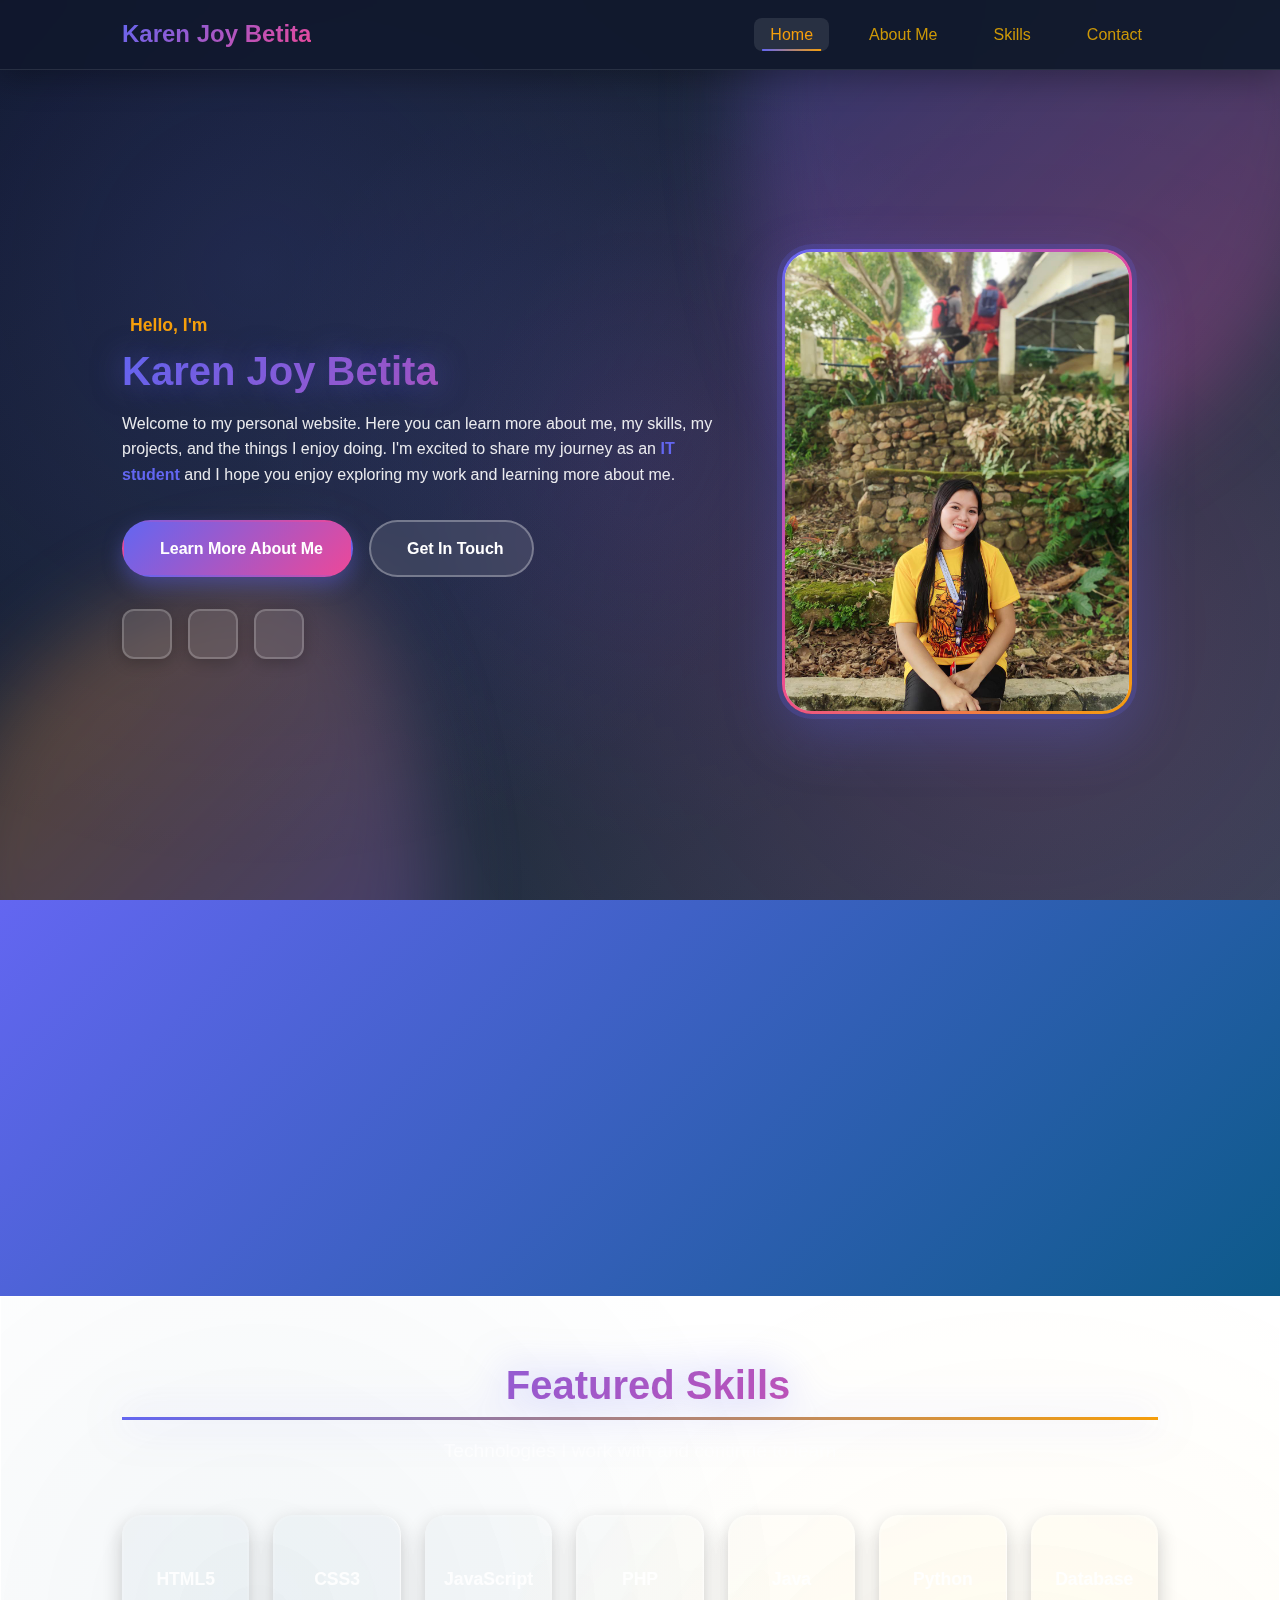
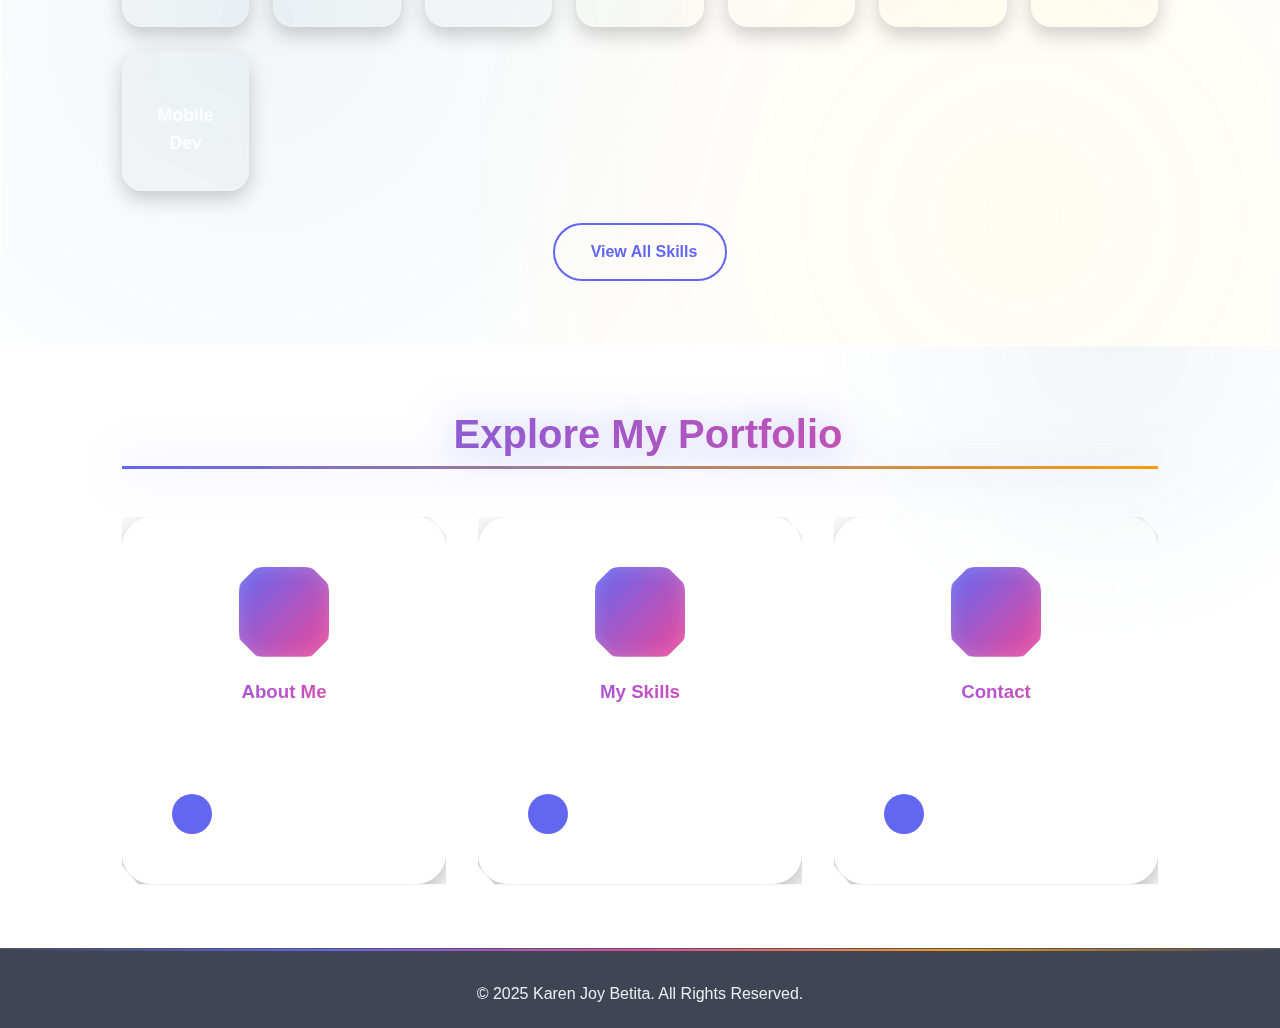
<file: index.html>
<!DOCTYPE html>
<html lang="en">
<head>
    <!-- ==============
         ESSENTIAL META TAGS
    ============== -->
    <meta charset="UTF-8">
    <meta name="viewport" content="width=device-width, initial-scale=1.0">
    
    <!-- ==============
         SEO META TAGS
    ============== -->
    <title>Karen Joy Betita | IT Student & Web Developer Portfolio</title>
    <meta name="description" content="Welcome to the personal portfolio of Karen Joy Betita, a 4th-year IT student at NISU specializing in web and mobile development. Explore my projects, skills, and journey.">
    <meta name="keywords" content="Karen Joy Betita, IT Student, Web Developer, Mobile Developer, NISU, Portfolio, C++, Java, Python, HTML, CSS, JavaScript, PHP">
    <meta name="author" content="Karen Joy Betita">
    
    <!-- Robots Meta Tag: Allow search engines to index and follow links -->
    <meta name="robots" content="index, follow">
    
    <!-- This is the main URL for THIS page. Assumes this is the root. -->
    <link rel="canonical" href="https://karenjoybetita.netlify.app/">
    
    <!-- Sitemap reference -->
    <link rel="sitemap" type="application/xml" href="https://karenjoybetita.netlify.app/sitemap.xml">
    
    <!-- ==============
         SOCIAL MEDIA (OPEN GRAPH & TWITTER) SEO
    ============== -->
    <meta property="og:title" content="Karen Joy Betita | IT Student & Web Developer">
    <meta property="og:description" content="Welcome to my personal portfolio. Explore my skills in C++, Java, PHP, and more.">
    <meta property="og:type" content="website">
    <meta property="og:url" content="https://karenjoybetita.netlify.app/">
    <meta property="og:image" content="https://karenjoybetita.netlify.app/images/karen-joy-betita.jpg"> <!-- !! REPLACE with your full URL -->
    
    <meta name="twitter:card" content="summary_large_image">
    <meta name="twitter:title" content="Karen Joy Betita | IT Student & Web Developer">
    <meta name="twitter:description" content="Welcome to my personal portfolio. Explore my skills in C++, Java, PHP, and more.">
    <meta name="twitter:image" content="https://karenjoybetita.netlify.app/images/karen-joy-betita.jpg"> <!-- !! REPLACE with your full URL -->

    <!-- ==============
         FAVICON
    ============== -->
    <link rel="icon" href="favicon.ico" type="image/x-icon">
    <link rel="shortcut icon" href="favicon.ico" type="image/x-icon">

    <!-- ==============
         SCHEMA MARKUP (FOR HOMEPAGE)
    ============== -->
    <script type="application/ld+json">
    {
      "@context": "https://schema.org",
      "@type": "Person",
      "name": "Karen Joy Betita",
      "jobTitle": "IT Student and aspiring Web/Mobile Developer",
      "alumniOf": {
        "@type": "CollegeOrUniversity",
        "name": "Northern Iloilo State University (NISU)"
      },
      "email": "mailto:betitakarenjoy@gmail.com",
      "telephone": "+639099744030",
      "url": "https://karenjoybetita.netlify.app/",
      "image": "https://karenjoybetita.netlify.app/images/karen-joy-betita.jpg",
      "sameAs": [
        "https://www.facebook.com/share/1GmQmUhmGG/"
      ],
      "knowsAbout": ["C++", "Java", "Python", "HTML", "CSS", "JavaScript", "PHP", "Web Design", "Mobile App Development", "Database Management"]
    }
    </script>

    <!-- ==============
         STYLESHEET & JAVASCRIPT
    ============== -->
    <!-- Font Awesome for Icons -->
    <link rel="stylesheet" href="https://cdnjs.cloudflare.com/ajax/libs/font-awesome/6.5.1/css/all.min.css" integrity="sha512-DTOQO9RWCH3ppGqcWaEA1BIZOC6xxalwEsw9c2QQeAIftl+Vegovlnee1c9QX4TctnWMn13TZye+giMm8e2LwA==" crossorigin="anonymous" referrerpolicy="no-referrer" />
    <link rel="stylesheet" href="style.css">
    <script src="script.js" defer></script>
    
    <!-- ==============
         ANALYTICS TRACKING
    ============== -->
    <!-- Google Analytics (GA4) - Replace G-XXXXXXXXXX with your Measurement ID -->
    <script async src="https://www.googletagmanager.com/gtag/js?id=G-XXXXXXXXXX"></script>
    <script>
        window.dataLayer = window.dataLayer || [];
        function gtag(){dataLayer.push(arguments);}
        gtag('js', new Date());
        gtag('config', 'G-XXXXXXXXXX');
    </script>
    
    <!-- Mixpanel - Replace YOUR_MIXPANEL_TOKEN with your project token -->
    <script type="text/javascript">
        (function(c,a){if(!a.__SV){var b=window;try{var d,m,j,k=b.location,f=k.hash;d=function(a,b){return(m=a.match(RegExp(b+"=([^&]*)")))?m[1]:null};f&&d(f,"state")&&(j=JSON.parse(decodeURIComponent(d(f,"state"))),"mpeditor"===j.action&&(b.sessionStorage.setItem("_mpcehash",f),history.replaceState(j.desiredHash||"",c.title,k.pathname+k.search)))}catch(n){}var l,h;window.mixpanel=a;a._i=[];a.init=function(b,d,g){function c(b,i){var a=i.split(".");2==a.length&&(b=b[a[0]],i=a[1]);b[i]=function(){b.push([i].concat(Array.prototype.slice.call(arguments,0)))}}var e=a;"undefined"!==typeof g?e=a[g]=[]:g="mixpanel";e.people=e.people||[];e.toString=function(b){var a="mixpanel";"mixpanel"!==g&&(a+="."+g);b||(a+=" (stub)");return a};e.people.toString=function(){return e.toString(1)+".people (stub)"};l="disable time_event track track_pageview track_links track_forms track_with_groups add_group set_group remove_group register register_once alias unregister opt_out_tracking has_opted_out_tracking opt_in_tracking clear_opt_out_tracking start_batch_senders people.set people.set_once people.unset people.increment people.append people.union people.track_charge people.clear_charges people.delete_user people.remove".split(" ");for(h=0;h<l.length;h++)c(e,l[h]);var f="set set_once union unset remove delete".split(" ");e.get_group=function(b){var a={};b["$group_id"]=void 0===b["$group_id"]?"$group_id":b["$group_id"];for(var c=0;c<f.length;c++)a[f[c]]=function(b){return function(){var a=Array.prototype.slice.call(arguments,0);a.unshift(b["$group_id"]);e.push([f[c],a])}}(b);return a};a._i.push([b,d,g])};a.__SV=1.2;b=c.createElement("script");b.type="text/javascript";b.async=!0;b.src="undefined"!==typeof MIXPANEL_CUSTOM_LIB_URL?MIXPANEL_CUSTOM_LIB_URL:"file:"===c.location.protocol&&"//cdn4.mxpnl.com/libs/mixpanel-2-latest.min.js".match(/^\/\//)?"https://cdn4.mxpnl.com/libs/mixpanel-2-latest.min.js":"//cdn4.mxpnl.com/libs/mixpanel-2-latest.min.js";d=c.getElementsByTagName("script")[0];d.parentNode.insertBefore(b,d)}})(document,window.mixpanel||[]);
        mixpanel.init("YOUR_MIXPANEL_TOKEN");
        mixpanel.track("Page View", {"page": "Home"});
    </script>
    
    <!-- Keen.io Analytics - Replace YOUR_PROJECT_ID and YOUR_WRITE_KEY with your credentials -->
    <script src="https://d26b395fwzu5fz.cloudfront.net/3.6.0/keen-tracker.min.js" onload="initKeen()"></script>
    <script>
        function initKeen() {
            if (typeof Keen !== 'undefined') {
                try {
                    var client = new Keen({
                        projectId: "YOUR_PROJECT_ID",
                        writeKey: "YOUR_WRITE_KEY"
                    });
                    if (client) {
                        client.recordEvent("pageviews", {
                            page: {
                                title: document.title,
                                url: window.location.href
                            }
                        });
                    }
                } catch (e) {
                    console.log("Keen.io not configured: " + e.message);
                }
            }
        }
        // Fallback if script loads before onload fires
        if (document.readyState === 'complete') {
            setTimeout(initKeen, 100);
        }
    </script>
    
    <!-- Kissmetrics - Replace YOUR_SITE_ID with your Kissmetrics Site ID -->
    <script type="text/javascript">
        var _kmq = _kmq || [];
        var _kmk = _kmk || 'YOUR_SITE_ID';
        function _kms(u){
            setTimeout(function(){
                var d = document, f = d.getElementsByTagName('script')[0],
                s = d.createElement('script');
                s.type = 'text/javascript'; s.async = true; s.src = u;
                f.parentNode.insertBefore(s, f);
            }, 1);
        }
        _kms('https://i.kissmetrics.com/i.js');
        _kms('https://scripts.kissmetrics.com/' + _kmk + '.2.js');
        _kmq.push(['record', 'Page View', {'Page': document.title}]);
    </script>
</head>
<body id="page-home">

    <!-- ==============
         HEADER & NAVIGATION
    ============== -->
    <header class="header">
        <div class="container">
            <a href="index.html" class="logo">Karen Joy Betita</a>
            
            <nav class="nav-menu">
                <ul>
                    <li><a href="index.html" class="nav-link">Home</a></li>
                    <li><a href="about.html" class="nav-link">About Me</a></li>
                    <li><a href="skills.html" class="nav-link">Skills</a></li>
                    <li><a href="contact.html" class="nav-link">Contact</a></li>
                </ul>
            </nav>
            <button class="mobile-nav-toggle" aria-label="Toggle navigation" aria-expanded="false">
                <span></span>
                <span></span>
                <span></span>
            </button>
        </div>
    </header>

    <!-- ==============
         MAIN CONTENT AREA
    ============== -->
    <main>
        <!-- Hero Section -->
        <section id="home">
            <div class="container home-content">
                <div class="home-text fade-in-left">
                    <div class="greeting">
                        <i class="fas fa-hand-sparkles"></i>
                        <span>Hello, I'm</span>
                    </div>
                    <h1 class="animated-text">Karen Joy Betita</h1>
                    <p class="intro">Welcome to my personal website. Here you can learn more about me, my skills, my projects, and the things I enjoy doing. I'm excited to share my journey as an <span class="highlight">IT student</span> and I hope you enjoy exploring my work and learning more about me.</p>
                    <div class="hero-buttons">
                        <a href="about.html" class="btn btn-primary">
                            <i class="fas fa-user"></i> Learn More About Me
                        </a>
                        <a href="contact.html" class="btn btn-secondary">
                            <i class="fas fa-envelope"></i> Get In Touch
                        </a>
                    </div>
                    <div class="social-links">
                        <a href="https://www.facebook.com/share/1GmQmUhmGG/" target="_blank" rel="noopener noreferrer" aria-label="Facebook">
                            <i class="fab fa-facebook"></i>
                        </a>
                        <a href="mailto:betitakarenjoy@gmail.com" aria-label="Email">
                            <i class="fas fa-envelope"></i>
                        </a>
                        <a href="tel:+639099744030" aria-label="Phone">
                            <i class="fas fa-phone"></i>
                        </a>
                    </div>
                </div>
                <div class="home-image fade-in-right">
                    <div class="image-wrapper">
                        <img src="images/karen-joy-betita.jpg" alt="A photo of Karen Joy Betita, IT student at NISU">
                    </div>
                </div>
            </div>
        </section>

        <!-- Quick Stats Section -->
        <section id="stats" class="stats-section">
            <div class="container">
                <div class="stats-grid">
                    <div class="stat-card slide-up">
                        <div class="stat-icon">
                            <i class="fas fa-graduation-cap"></i>
                        </div>
                        <div class="stat-number">4th Year</div>
                        <div class="stat-label">IT Student</div>
                    </div>
                    <div class="stat-card slide-up" style="animation-delay: 0.1s;">
                        <div class="stat-icon">
                            <i class="fas fa-code"></i>
                        </div>
                        <div class="stat-number">10+</div>
                        <div class="stat-label">Skills</div>
                    </div>
                    <div class="stat-card slide-up" style="animation-delay: 0.2s;">
                        <div class="stat-icon">
                            <i class="fas fa-university"></i>
                        </div>
                        <div class="stat-number">NISU</div>
                        <div class="stat-label">University</div>
                    </div>
                    <div class="stat-card slide-up" style="animation-delay: 0.3s;">
                        <div class="stat-icon">
                            <i class="fas fa-laptop-code"></i>
                        </div>
                        <div class="stat-number">Web & Mobile</div>
                        <div class="stat-label">Specialization</div>
                    </div>
                </div>
            </div>
        </section>

        <!-- Featured Skills Preview -->
        <section id="featured-skills" class="bg-light">
            <div class="container">
                <h2 class="section-title">
                    <i class="fas fa-star"></i>
                    Featured Skills
                </h2>
                <p class="section-subtitle">Technologies I work with and continue to learn</p>
                <div class="skills-preview">
                    <div class="skill-item">
                        <i class="fab fa-html5"></i>
                        <span>HTML5</span>
                    </div>
                    <div class="skill-item">
                        <i class="fab fa-css3-alt"></i>
                        <span>CSS3</span>
                    </div>
                    <div class="skill-item">
                        <i class="fab fa-js"></i>
                        <span>JavaScript</span>
                    </div>
                    <div class="skill-item">
                        <i class="fab fa-php"></i>
                        <span>PHP</span>
                    </div>
                    <div class="skill-item">
                        <i class="fab fa-java"></i>
                        <span>Java</span>
                    </div>
                    <div class="skill-item">
                        <i class="fab fa-python"></i>
                        <span>Python</span>
                    </div>
                    <div class="skill-item">
                        <i class="fas fa-database"></i>
                        <span>Database</span>
                    </div>
                    <div class="skill-item">
                        <i class="fas fa-mobile-alt"></i>
                        <span>Mobile Dev</span>
                    </div>
                </div>
                <div class="text-center" style="margin-top: 2rem;">
                    <a href="skills.html" class="btn btn-outline">
                        <i class="fas fa-arrow-right"></i> View All Skills
                    </a>
                </div>
            </div>
        </section>

        <!-- Quick Links Section -->
        <section id="quick-links">
            <div class="container">
                <h2 class="section-title">
                    <i class="fas fa-compass"></i>
                    Explore My Portfolio
                </h2>
                <div class="links-grid">
                    <a href="about.html" class="link-card">
                        <div class="link-icon">
                            <i class="fas fa-user-circle"></i>
                        </div>
                        <h3>About Me</h3>
                        <p>Learn about my background, education, and interests</p>
                        <span class="link-arrow"><i class="fas fa-arrow-right"></i></span>
                    </a>
                    <a href="skills.html" class="link-card">
                        <div class="link-icon">
                            <i class="fas fa-tools"></i>
                        </div>
                        <h3>My Skills</h3>
                        <p>Discover the technologies and tools I work with</p>
                        <span class="link-arrow"><i class="fas fa-arrow-right"></i></span>
                    </a>
                    <a href="contact.html" class="link-card">
                        <div class="link-icon">
                            <i class="fas fa-paper-plane"></i>
                        </div>
                        <h3>Contact</h3>
                        <p>Get in touch with me for collaborations or inquiries</p>
                        <span class="link-arrow"><i class="fas fa-arrow-right"></i></span>
                    </a>
                </div>
            </div>
        </section>
    </main>

    <!-- ==============
         FOOTER
    ============== -->
    <footer class="footer">
        <div class="container">
            <p>&copy; 2025 Karen Joy Betita. All Rights Reserved.</p>
        </div>
    </footer>

</body>

</html>
</file>
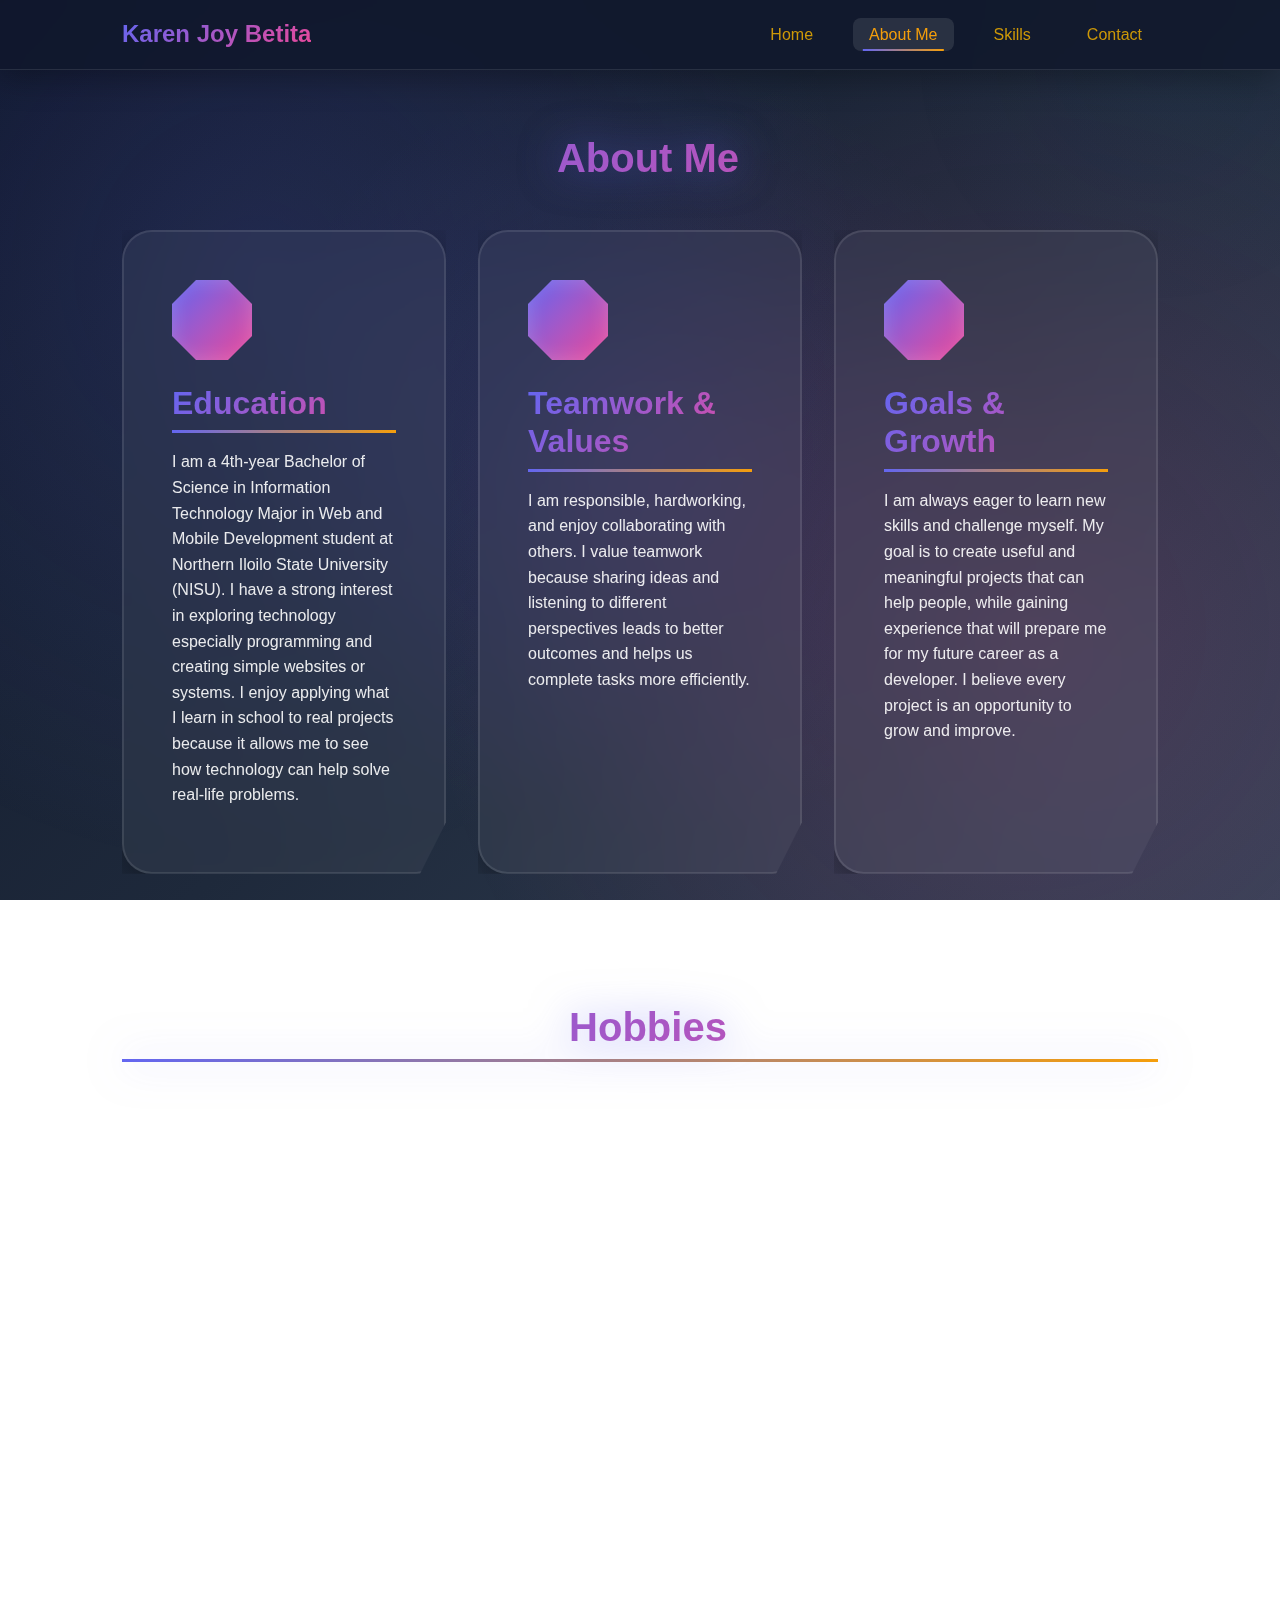
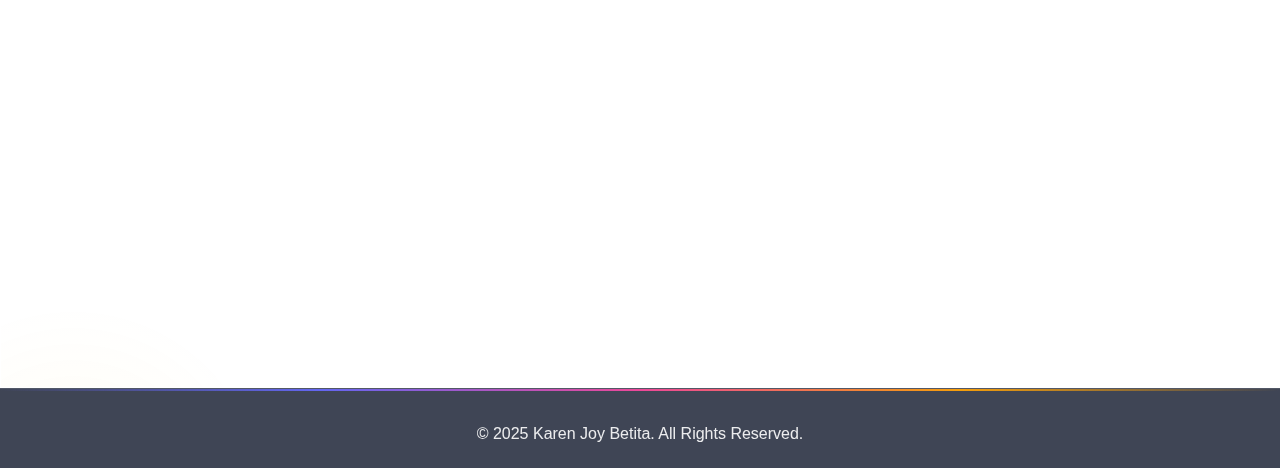
<file: about.html>
<!DOCTYPE html>
<html lang="en">
<head>
    <meta charset="UTF-8">
    <meta name="viewport" content="width=device-width, initial-scale=1.0">
    
    <!-- SEO: Unique Title and Description for this page -->
    <title>About Me | Karen Joy Betita's Portfolio</title>
    <meta name="description" content="Learn more about Karen Joy Betita, a 4th-year IT student at NISU. Read about my background, work ethic, and hobbies.">
    <meta name="author" content="Karen Joy Betita">
    
    <!-- Robots Meta Tag: Allow search engines to index and follow links -->
    <meta name="robots" content="index, follow">
    
    <!-- SEO: Canonical link for THIS page -->
    <link rel="canonical" href="https://karenjoybetita.netlify.app/about.html">
    
    <!-- Sitemap reference -->
    <link rel="sitemap" type="application/xml" href="https://karenjoybetita.netlify.app/sitemap.xml">
    
    <!-- Social media tags -->
    <meta property="og:title" content="About Me | Karen Joy Betita's Portfolio">
    <meta property="og:description" content="Learn more about Karen Joy Betita, a 4th-year IT student at NISU.">
    <meta property="og:url" content="https://karenjoybetita.netlify.app/about.html">
    
    <!-- Favicon -->
    <link rel="icon" href="favicon.ico" type="image/x-icon">
    
    <!-- SEO: Breadcrumb schema helps Google understand site structure -->
    <script type="application/ld+json">
    {
      "@context": "https://schema.org",
      "@type": "BreadcrumbList",
      "itemListElement": [{
        "@type": "ListItem",
        "position": 1,
        "name": "Home",
        "item": "https://karenjoybetita.netlify.app/"
      },{
        "@type": "ListItem",
        "position": 2,
        "name": "About Me"
      }]
    }
    </script>

    <!-- Stylesheet & JS -->
    <!-- Font Awesome for Icons -->
    <link rel="stylesheet" href="https://cdnjs.cloudflare.com/ajax/libs/font-awesome/6.5.1/css/all.min.css" integrity="sha512-DTOQO9RWCH3ppGqcWaEA1BIZOC6xxalwEsw9c2QQeAIftl+Vegovlnee1c9QX4TctnWMn13TZye+giMm8e2LwA==" crossorigin="anonymous" referrerpolicy="no-referrer" />
    <link rel="stylesheet" href="style.css">
    <script src="script.js" defer></script>
    
    <!-- ==============
         ANALYTICS TRACKING
    ============== -->
    <!-- Google Analytics (GA4) - Replace G-XXXXXXXXXX with your Measurement ID -->
    <script async src="https://www.googletagmanager.com/gtag/js?id=G-XXXXXXXXXX"></script>
    <script>
        window.dataLayer = window.dataLayer || [];
        function gtag(){dataLayer.push(arguments);}
        gtag('js', new Date());
        gtag('config', 'G-XXXXXXXXXX');
    </script>
    
    <!-- Mixpanel - Replace YOUR_MIXPANEL_TOKEN with your project token -->
    <script type="text/javascript">
        (function(c,a){if(!a.__SV){var b=window;try{var d,m,j,k=b.location,f=k.hash;d=function(a,b){return(m=a.match(RegExp(b+"=([^&]*)")))?m[1]:null};f&&d(f,"state")&&(j=JSON.parse(decodeURIComponent(d(f,"state"))),"mpeditor"===j.action&&(b.sessionStorage.setItem("_mpcehash",f),history.replaceState(j.desiredHash||"",c.title,k.pathname+k.search)))}catch(n){}var l,h;window.mixpanel=a;a._i=[];a.init=function(b,d,g){function c(b,i){var a=i.split(".");2==a.length&&(b=b[a[0]],i=a[1]);b[i]=function(){b.push([i].concat(Array.prototype.slice.call(arguments,0)))}}var e=a;"undefined"!==typeof g?e=a[g]=[]:g="mixpanel";e.people=e.people||[];e.toString=function(b){var a="mixpanel";"mixpanel"!==g&&(a+="."+g);b||(a+=" (stub)");return a};e.people.toString=function(){return e.toString(1)+".people (stub)"};l="disable time_event track track_pageview track_links track_forms track_with_groups add_group set_group remove_group register register_once alias unregister opt_out_tracking has_opted_out_tracking opt_in_tracking clear_opt_out_tracking start_batch_senders people.set people.set_once people.unset people.increment people.append people.union people.track_charge people.clear_charges people.delete_user people.remove".split(" ");for(h=0;h<l.length;h++)c(e,l[h]);var f="set set_once union unset remove delete".split(" ");e.get_group=function(b){var a={};b["$group_id"]=void 0===b["$group_id"]?"$group_id":b["$group_id"];for(var c=0;c<f.length;c++)a[f[c]]=function(b){return function(){var a=Array.prototype.slice.call(arguments,0);a.unshift(b["$group_id"]);e.push([f[c],a])}}(b);return a};a._i.push([b,d,g])};a.__SV=1.2;b=c.createElement("script");b.type="text/javascript";b.async=!0;b.src="undefined"!==typeof MIXPANEL_CUSTOM_LIB_URL?MIXPANEL_CUSTOM_LIB_URL:"file:"===c.location.protocol&&"//cdn4.mxpnl.com/libs/mixpanel-2-latest.min.js".match(/^\/\//)?"https://cdn4.mxpnl.com/libs/mixpanel-2-latest.min.js":"//cdn4.mxpnl.com/libs/mixpanel-2-latest.min.js";d=c.getElementsByTagName("script")[0];d.parentNode.insertBefore(b,d)}})(document,window.mixpanel||[]);
        mixpanel.init("YOUR_MIXPANEL_TOKEN");
        mixpanel.track("Page View", {"page": "About"});
    </script>
    
    <!-- Keen.io Analytics - Replace YOUR_PROJECT_ID and YOUR_WRITE_KEY with your credentials -->
    <script src="https://d26b395fwzu5fz.cloudfront.net/3.6.0/keen-tracker.min.js" onload="initKeen()"></script>
    <script>
        function initKeen() {
            if (typeof Keen !== 'undefined') {
                try {
                    var client = new Keen({
                        projectId: "YOUR_PROJECT_ID",
                        writeKey: "YOUR_WRITE_KEY"
                    });
                    if (client) {
                        client.recordEvent("pageviews", {
                            page: {
                                title: document.title,
                                url: window.location.href
                            }
                        });
                    }
                } catch (e) {
                    console.log("Keen.io not configured: " + e.message);
                }
            }
        }
        // Fallback if script loads before onload fires
        if (document.readyState === 'complete') {
            setTimeout(initKeen, 100);
        }
    </script>
    
    <!-- Kissmetrics - Replace YOUR_SITE_ID with your Kissmetrics Site ID -->
    <script type="text/javascript">
        var _kmq = _kmq || [];
        var _kmk = _kmk || 'YOUR_SITE_ID';
        function _kms(u){
            setTimeout(function(){
                var d = document, f = d.getElementsByTagName('script')[0],
                s = d.createElement('script');
                s.type = 'text/javascript'; s.async = true; s.src = u;
                f.parentNode.insertBefore(s, f);
            }, 1);
        }
        _kms('https://i.kissmetrics.com/i.js');
        _kms('https://scripts.kissmetrics.com/' + _kmk + '.2.js');
        _kmq.push(['record', 'Page View', {'Page': document.title}]);
    </script>
</head>
<body id="page-about">

    <header class="header">
        <div class="container">
            <a href="index.html" class="logo">Karen Joy Betita</a>
            <nav class="nav-menu">
                <ul>
                    <li><a href="index.html" class="nav-link">Home</a></li>
                    <li><a href="about.html" class="nav-link">About Me</a></li>
                    <li><a href="skills.html" class="nav-link">Skills</a></li>
                    <li><a href="contact.html" class="nav-link">Contact</a></li>
                </ul>
            </nav>
            <button class="mobile-nav-toggle" aria-label="Toggle navigation" aria-expanded="false">
                <span></span>
                <span></span>
                <span></span>
            </button>
        </div>
    </header>

    <main>
        <!-- About Section -->
        <section id="about">
            <div class="container">
                <h1 class="section-title fade-in-left">
                    <i class="fas fa-user-circle"></i>
                    About Me
                </h1>
                <div class="about-content slide-up">
                    <div class="about-card">
                        <div class="about-icon">
                            <i class="fas fa-graduation-cap"></i>
                        </div>
                        <h2>Education</h2>
                        <p>I am a 4th-year Bachelor of Science in Information Technology Major in Web and Mobile Development student at Northern Iloilo State University (NISU). I have a strong interest in exploring technology especially programming and creating simple websites or systems. I enjoy applying what I learn in school to real projects because it allows me to see how technology can help solve real-life problems.</p>
                    </div>
                    <div class="about-card slide-up" style="animation-delay: 0.2s;">
                        <div class="about-icon">
                            <i class="fas fa-users"></i>
                        </div>
                        <h2>Teamwork & Values</h2>
                        <p>I am responsible, hardworking, and enjoy collaborating with others. I value teamwork because sharing ideas and listening to different perspectives leads to better outcomes and helps us complete tasks more efficiently.</p>
                    </div>
                    <div class="about-card slide-up" style="animation-delay: 0.4s;">
                        <div class="about-icon">
                            <i class="fas fa-rocket"></i>
                        </div>
                        <h2>Goals & Growth</h2>
                        <p>I am always eager to learn new skills and challenge myself. My goal is to create useful and meaningful projects that can help people, while gaining experience that will prepare me for my future career as a developer. I believe every project is an opportunity to grow and improve.</p>
                    </div>
                </div>
            </div>
        </section>

        <!-- Hobbies Section -->
        <section id="hobbies" class="bg-light">
            <div class="container">
                <h2 class="section-title fade-in-left">
                    <i class="fas fa-heart"></i>
                    Hobbies
                </h2>
                <p class="section-subtitle">Things I enjoy doing in my free time</p>
                <div class="hobbies-grid slide-up">
                    <div class="hobby-item">
                        <div class="hobby-icon">
                            <i class="fas fa-book"></i>
                        </div>
                        <h3>Reading</h3>
                        <p>I love reading books and articles about technology and programming.</p>
                    </div>
                    <div class="hobby-item slide-up" style="animation-delay: 0.1s;">
                        <div class="hobby-icon">
                            <i class="fas fa-tools"></i>
                        </div>
                        <h3>Exploring Tools</h3>
                        <p>I enjoy discovering and learning new development tools and frameworks.</p>
                    </div>
                    <div class="hobby-item slide-up" style="animation-delay: 0.2s;">
                        <div class="hobby-icon">
                            <i class="fas fa-gamepad"></i>
                        </div>
                        <h3>Gaming</h3>
                        <p>Playing games helps me relax and stay creative.</p>
                    </div>
                    <div class="hobby-item slide-up" style="animation-delay: 0.3s;">
                        <div class="hobby-icon">
                            <i class="fas fa-paint-brush"></i>
                        </div>
                        <h3>Designing</h3>
                        <p >I enjoy designing simple web or mobile projects to express my creativity.</p>
                    </div>
                </div>
                <p class="hobbies-description slide-up" style="animation-delay: 0.4s; color: #ffffff; opacity: 1;">These hobbies help me stay creative, motivated, and eager to learn more about technology.</p>
            </div>
        </section>
    </main>

    <footer class="footer">
        <div class="container">
            <p>&copy; 2025 Karen Joy Betita. All Rights Reserved.</p>
        </div>
    </footer>

</body>

</html>
</file>
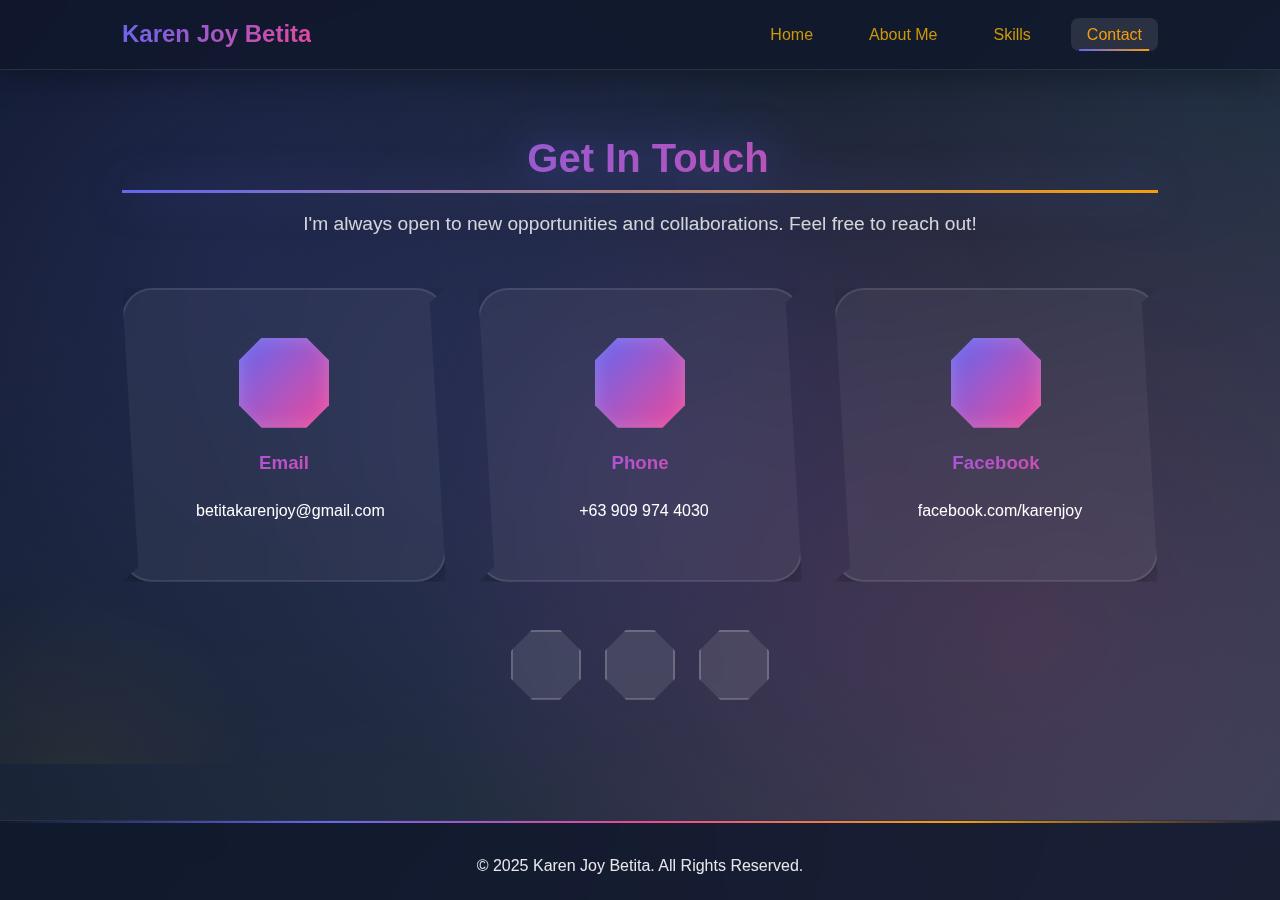
<file: contact.html>
<!DOCTYPE html>
<html lang="en">
<head>
    <meta charset="UTF-8">
    <meta name="viewport" content="width=device-width, initial-scale=1.0">
    
    <!-- SEO: Unique Title and Description for this page -->
    <title>Contact Me | Karen Joy Betita's Portfolio</title>
    <meta name="description" content="Get in touch with Karen Joy Betita. Contact me via email, phone, or Facebook for opportunities and collaborations.">
    <meta name="author" content="Karen Joy Betita">
    
    <!-- SEO: Canonical link for THIS page -->
    <link rel="canonical" href="https://karenjoybetita.netlify.app/contact.html">
    
    <!-- Social media tags -->
    <meta property="og:title" content="Contact Me | Karen Joy Betita's Portfolio">
    <meta property="og:description" content="Contact me via email, phone, or Facebook for opportunities and collaborations.">
    <meta property="og:url" content="https://karenjoybetita.netlify.app/contact.html">
    
    <!-- Favicon -->
    <link rel="icon" href="favicon.ico" type="image/x-icon">
    
    <!-- SEO: Breadcrumb schema -->
    <script type="application/ld+json">
    {
      "@context": "https://schema.org",
      "@type": "BreadcrumbList",
      "itemListElement": [{
        "@type": "ListItem",
        "position": 1,
        "name": "Home",
        "item": "https://karenjoybetita.netlify.app/"
      },{
        "@type": "ListItem",
        "position": 2,
        "name": "Contact"
      }]
    }
    </script>
    
    <!-- Stylesheet & JS -->
    <!-- Font Awesome for Icons -->
    <link rel="stylesheet" href="https://cdnjs.cloudflare.com/ajax/libs/font-awesome/6.5.1/css/all.min.css" integrity="sha512-DTOQO9RWCH3ppGqcWaEA1BIZOC6xxalwEsw9c2QQeAIftl+Vegovlnee1c9QX4TctnWMn13TZye+giMm8e2LwA==" crossorigin="anonymous" referrerpolicy="no-referrer" />
    <link rel="stylesheet" href="style.css">
    <script src="script.js" defer></script>
</head>
<body id="page-contact">

    <header class="header">
        <div class="container">
            <a href="index.html" class="logo">Karen Joy Betita</a>
            <nav class="nav-menu">
                <ul>
                    <li><a href="index.html" class="nav-link">Home</a></li>
                    <li><a href="about.html" class="nav-link">About Me</a></li>
                    <li><a href="skills.html" class="nav-link">Skills</a></li>
                    <li><a href="contact.html" class="nav-link">Contact</a></li>
                </ul>
            </nav>
            <button class="mobile-nav-toggle" aria-label="Toggle navigation" aria-expanded="false">
                <span></span>
                <span></span>
                <span></span>
            </button>
        </div>
    </header>

    <main>
        <section id="contact">
            <div class="container">
                <h2 class="section-title fade-in-left">
                    <i class="fas fa-paper-plane"></i>
                    Get In Touch
                </h2>
                <p class="section-subtitle slide-up">I'm always open to new opportunities and collaborations. Feel free to reach out!</p>
                <div class="contact-cards">
                    <div class="contact-card slide-up">
                        <div class="contact-icon">
                            <i class="fas fa-envelope"></i>
                        </div>
                        <h3>Email</h3>
                        <a href="mailto:betitakarenjoy@gmail.com" class="contact-link">
                            <i class="fas fa-envelope-open"></i>
                            betitakarenjoy@gmail.com
                        </a>
                    </div>
                    <div class="contact-card slide-up" style="animation-delay: 0.2s;">
                        <div class="contact-icon">
                            <i class="fas fa-phone"></i>
                        </div>
                        <h3>Phone</h3>
                        <a href="tel:+639099744030" class="contact-link">
                            <i class="fas fa-phone-alt"></i>
                            +63 909 974 4030
                        </a>
                    </div>
                    <div class="contact-card slide-up" style="animation-delay: 0.4s;">
                        <div class="contact-icon">
                            <i class="fab fa-facebook"></i>
                        </div>
                        <h3>Facebook</h3>
                        <a href="https://www.facebook.com/share/1GmQmUhmGG/" target="_blank" rel="noopener noreferrer" class="contact-link">
                            <i class="fab fa-facebook-f"></i>
                            facebook.com/karenjoy
                        </a>
                    </div>
                </div>
                <div class="social-links-contact slide-up" style="animation-delay: 0.6s;">
                    <a href="https://www.facebook.com/share/1GmQmUhmGG/" target="_blank" rel="noopener noreferrer" aria-label="Facebook" class="social-btn">
                        <i class="fab fa-facebook"></i>
                    </a>
                    <a href="mailto:betitakarenjoy@gmail.com" aria-label="Email" class="social-btn">
                        <i class="fas fa-envelope"></i>
                    </a>
                    <a href="tel:+639099744030" aria-label="Phone" class="social-btn">
                        <i class="fas fa-phone"></i>
                    </a>
                </div>
            </div>
        </section>
    </main>

    <footer class="footer">
        <div class="container">
            <p>&copy; 2025 Karen Joy Betita. All Rights Reserved.</p>
        </div>
    </footer>

</body>

</html>
</file>
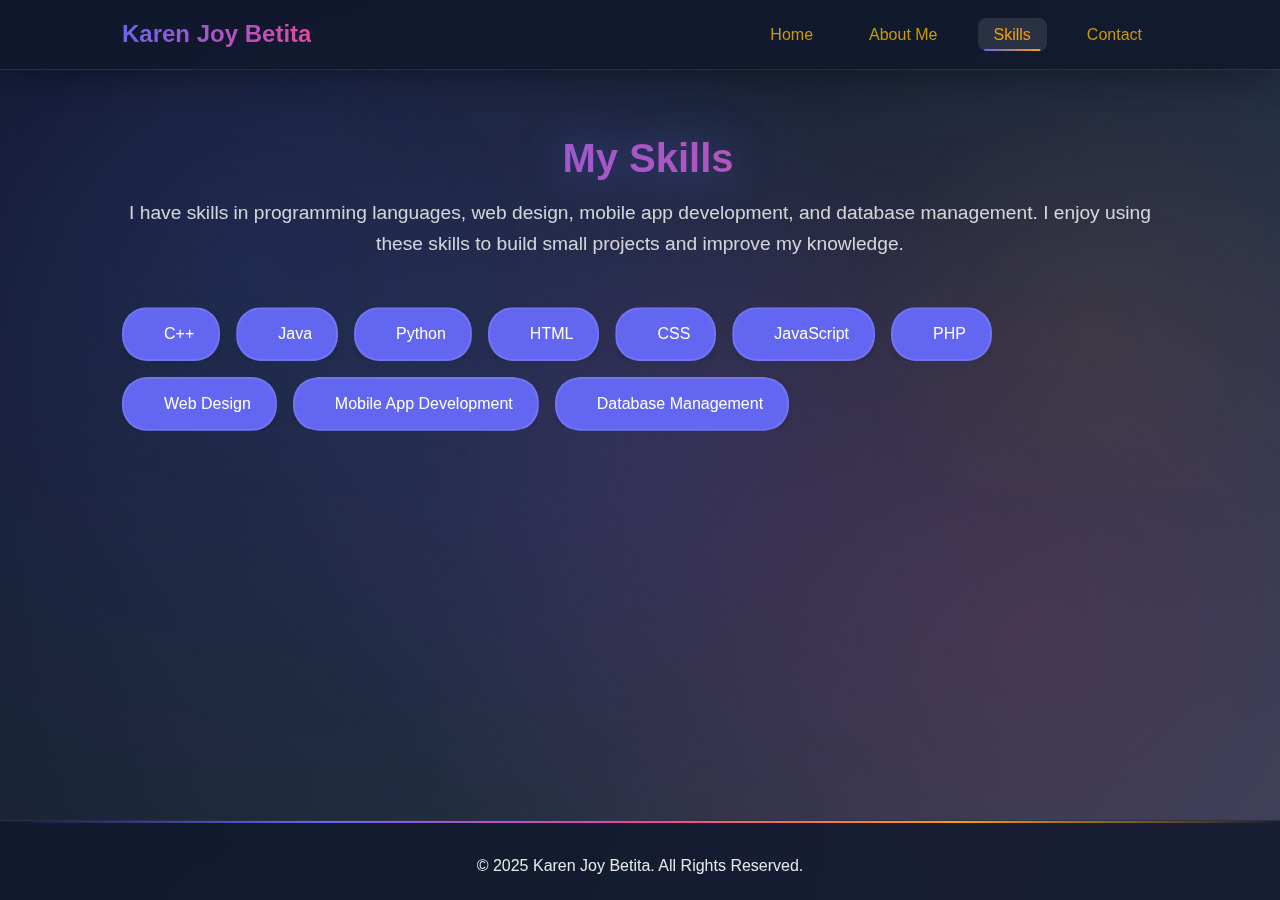
<file: skills.html>
<!DOCTYPE html>
<html lang="en">
<head>
    <meta charset="UTF-8">
    <meta name="viewport" content="width=device-width, initial-scale=1.0">
    
    <!-- SEO: Unique Title and Description for this page -->
    <title>My Skills | Karen Joy Betita's Portfolio</title>
    <meta name="description" content="Explore the technical skills of Karen Joy Betita, including C++, Java, Python, HTML, CSS, JavaScript, PHP, web design, and mobile app development.">
    <meta name="author" content="Karen Joy Betita">
    
    <!-- Robots Meta Tag: Allow search engines to index and follow links -->
    <meta name="robots" content="index, follow">
    
    <!-- SEO: Canonical link for THIS page -->
    <link rel="canonical" href="https://karenjoybetita.netlify.app/skills.html">
    
    <!-- Sitemap reference -->
    <link rel="sitemap" type="application/xml" href="https://karenjoybetita.netlify.app/sitemap.xml">
    
    <!-- Social media tags -->
    <meta property="og:title" content="My Skills | Karen Joy Betita's Portfolio">
    <meta property="og:description" content="Explore my skills in C++, Java, Python, HTML, CSS, JavaScript, and more.">
    <meta property="og:url" content="https://karenjoybetita.netlify.app/skills.html">
    
    <!-- Favicon -->
    <link rel="icon" href="favicon.ico" type="image/x-icon">
    
    <!-- SEO: Breadcrumb schema -->
    <script type="application/ld+json">
    {
      "@context": "https://schema.org",
      "@type": "BreadcrumbList",
      "itemListElement": [{
        "@type": "ListItem",
        "position": 1,
        "name": "Home",
        "item": "https://karenjoybetita.netlify.app/"
      },{
        "@type": "ListItem",
        "position": 2,
        "name": "Skills"
      }]
    }
    </script>
    
    <!-- Stylesheet & JS -->
    <!-- Font Awesome for Icons -->
    <link rel="stylesheet" href="https://cdnjs.cloudflare.com/ajax/libs/font-awesome/6.5.1/css/all.min.css" integrity="sha512-DTOQO9RWCH3ppGqcWaEA1BIZOC6xxalwEsw9c2QQeAIftl+Vegovlnee1c9QX4TctnWMn13TZye+giMm8e2LwA==" crossorigin="anonymous" referrerpolicy="no-referrer" />
    <link rel="stylesheet" href="style.css">
    <script src="script.js" defer></script>
    
    <!-- ==============
         ANALYTICS TRACKING
    ============== -->
    <!-- Google Analytics (GA4) - Replace G-XXXXXXXXXX with your Measurement ID -->
    <script async src="https://www.googletagmanager.com/gtag/js?id=G-XXXXXXXXXX"></script>
    <script>
        window.dataLayer = window.dataLayer || [];
        function gtag(){dataLayer.push(arguments);}
        gtag('js', new Date());
        gtag('config', 'G-XXXXXXXXXX');
    </script>
    
    <!-- Mixpanel - Replace YOUR_MIXPANEL_TOKEN with your project token -->
    <script type="text/javascript">
        (function(c,a){if(!a.__SV){var b=window;try{var d,m,j,k=b.location,f=k.hash;d=function(a,b){return(m=a.match(RegExp(b+"=([^&]*)")))?m[1]:null};f&&d(f,"state")&&(j=JSON.parse(decodeURIComponent(d(f,"state"))),"mpeditor"===j.action&&(b.sessionStorage.setItem("_mpcehash",f),history.replaceState(j.desiredHash||"",c.title,k.pathname+k.search)))}catch(n){}var l,h;window.mixpanel=a;a._i=[];a.init=function(b,d,g){function c(b,i){var a=i.split(".");2==a.length&&(b=b[a[0]],i=a[1]);b[i]=function(){b.push([i].concat(Array.prototype.slice.call(arguments,0)))}}var e=a;"undefined"!==typeof g?e=a[g]=[]:g="mixpanel";e.people=e.people||[];e.toString=function(b){var a="mixpanel";"mixpanel"!==g&&(a+="."+g);b||(a+=" (stub)");return a};e.people.toString=function(){return e.toString(1)+".people (stub)"};l="disable time_event track track_pageview track_links track_forms track_with_groups add_group set_group remove_group register register_once alias unregister opt_out_tracking has_opted_out_tracking opt_in_tracking clear_opt_out_tracking start_batch_senders people.set people.set_once people.unset people.increment people.append people.union people.track_charge people.clear_charges people.delete_user people.remove".split(" ");for(h=0;h<l.length;h++)c(e,l[h]);var f="set set_once union unset remove delete".split(" ");e.get_group=function(b){var a={};b["$group_id"]=void 0===b["$group_id"]?"$group_id":b["$group_id"];for(var c=0;c<f.length;c++)a[f[c]]=function(b){return function(){var a=Array.prototype.slice.call(arguments,0);a.unshift(b["$group_id"]);e.push([f[c],a])}}(b);return a};a._i.push([b,d,g])};a.__SV=1.2;b=c.createElement("script");b.type="text/javascript";b.async=!0;b.src="undefined"!==typeof MIXPANEL_CUSTOM_LIB_URL?MIXPANEL_CUSTOM_LIB_URL:"file:"===c.location.protocol&&"//cdn4.mxpnl.com/libs/mixpanel-2-latest.min.js".match(/^\/\//)?"https://cdn4.mxpnl.com/libs/mixpanel-2-latest.min.js":"//cdn4.mxpnl.com/libs/mixpanel-2-latest.min.js";d=c.getElementsByTagName("script")[0];d.parentNode.insertBefore(b,d)}})(document,window.mixpanel||[]);
        mixpanel.init("YOUR_MIXPANEL_TOKEN");
        mixpanel.track("Page View", {"page": "Skills"});
    </script>
    
    <!-- Keen.io Analytics - Replace YOUR_PROJECT_ID and YOUR_WRITE_KEY with your credentials -->
    <script src="https://d26b395fwzu5fz.cloudfront.net/3.6.0/keen-tracker.min.js" onload="initKeen()"></script>
    <script>
        function initKeen() {
            if (typeof Keen !== 'undefined') {
                try {
                    var client = new Keen({
                        projectId: "YOUR_PROJECT_ID",
                        writeKey: "YOUR_WRITE_KEY"
                    });
                    if (client) {
                        client.recordEvent("pageviews", {
                            page: {
                                title: document.title,
                                url: window.location.href
                            }
                        });
                    }
                } catch (e) {
                    console.log("Keen.io not configured: " + e.message);
                }
            }
        }
        // Fallback if script loads before onload fires
        if (document.readyState === 'complete') {
            setTimeout(initKeen, 100);
        }
    </script>
    
    <!-- Kissmetrics - Replace YOUR_SITE_ID with your Kissmetrics Site ID -->
    <script type="text/javascript">
        var _kmq = _kmq || [];
        var _kmk = _kmk || 'YOUR_SITE_ID';
        function _kms(u){
            setTimeout(function(){
                var d = document, f = d.getElementsByTagName('script')[0],
                s = d.createElement('script');
                s.type = 'text/javascript'; s.async = true; s.src = u;
                f.parentNode.insertBefore(s, f);
            }, 1);
        }
        _kms('https://i.kissmetrics.com/i.js');
        _kms('https://scripts.kissmetrics.com/' + _kmk + '.2.js');
        _kmq.push(['record', 'Page View', {'Page': document.title}]);
    </script>
</head>
<body id="page-skills">

    <header class="header">
        <div class="container">
            <a href="index.html" class="logo">Karen Joy Betita</a>
            <nav class="nav-menu">
                <ul>
                    <li><a href="index.html" class="nav-link">Home</a></li>
                    <li><a href="about.html" class="nav-link">About Me</a></li>
                    <li><a href="skills.html" class="nav-link">Skills</a></li>
                    <li><a href="contact.html" class="nav-link">Contact</a></li>
                </ul>
            </nav>
            <button class="mobile-nav-toggle" aria-label="Toggle navigation" aria-expanded="false">
                <span></span>
                <span></span>
                <span></span>
            </button>
        </div>
    </header>

    <main>
        <section id="skills">
            <div class="container">
                <h1 class="section-title fade-in-left">
                    <i class="fas fa-tools"></i>
                    My Skills
                </h1>
                <p class="section-subtitle slide-up">I have skills in programming languages, web design, mobile app development, and database management. I enjoy using these skills to build small projects and improve my knowledge.</p>
                <ul class="skills-grid">
                    <li class="skill-badge slide-up">
                        <i class="fab fa-cuttlefish"></i>
                        <span>C++</span>
                    </li>
                    <li class="skill-badge slide-up" style="animation-delay: 0.1s;">
                        <i class="fab fa-java"></i>
                        <span>Java</span>
                    </li>
                    <li class="skill-badge slide-up" style="animation-delay: 0.2s;">
                        <i class="fab fa-python"></i>
                        <span>Python</span>
                    </li>
                    <li class="skill-badge slide-up" style="animation-delay: 0.3s;">
                        <i class="fab fa-html5"></i>
                        <span>HTML</span>
                    </li>
                    <li class="skill-badge slide-up" style="animation-delay: 0.4s;">
                        <i class="fab fa-css3-alt"></i>
                        <span>CSS</span>
                    </li>
                    <li class="skill-badge slide-up" style="animation-delay: 0.5s;">
                        <i class="fab fa-js"></i>
                        <span>JavaScript</span>
                    </li>
                    <li class="skill-badge slide-up" style="animation-delay: 0.6s;">
                        <i class="fab fa-php"></i>
                        <span>PHP</span>
                    </li>
                    <li class="skill-badge slide-up" style="animation-delay: 0.7s;">
                        <i class="fas fa-palette"></i>
                        <span>Web Design</span>
                    </li>
                    <li class="skill-badge slide-up" style="animation-delay: 0.8s;">
                        <i class="fas fa-mobile-alt"></i>
                        <span>Mobile App Development</span>
                    </li>
                    <li class="skill-badge slide-up" style="animation-delay: 0.9s;">
                        <i class="fas fa-database"></i>
                        <span>Database Management</span>
                    </li>
                </ul>
            </div>
        </section>
    </main>

    <footer class="footer">
        <div class="container">
            <p>&copy; 2025 Karen Joy Betita. All Rights Reserved.</p>
        </div>
    </footer>

</body>

</html>
</file>
<file: style.css>
/* ==============
   GLOBAL STYLES
============== */

/* --- CSS Variables (Colors & Sizing) --- */
:root {
    --primary-color: #6366f1; /* Vibrant indigo */
    --secondary-color: #f59e0b; /* Amber orange */
    --accent-1: #ec4899; /* Pink */
    --accent-2: #10b981; /* Emerald green */
    --accent-3: #8b5cf6; /* Purple */
    --text-color: #1f2937;
    --bg-color: #0f172a; /* Dark blue background */
    --card-bg: rgba(255, 255, 255, 0.95);
    --glass-bg: rgba(255, 255, 255, 0.1);
    --header-height: 70px;
    --footer-height: 80px;
    --gradient-1: linear-gradient(135deg, #667eea 0%, #764ba2 100%);
    --gradient-2: linear-gradient(135deg, #f093fb 0%, #f5576c 100%);
    --gradient-3: linear-gradient(135deg, #4facfe 0%, #00f2fe 100%);
    --gradient-4: linear-gradient(135deg, #fa709a 0%, #fee140 100%);
    --gradient-5: linear-gradient(135deg, #30cfd0 0%, #330867 100%);
    --gradient-6: linear-gradient(135deg, #a8edea 0%, #fed6e3 100%);
}

/* --- Base & Resets --- */
* {
    margin: 0;
    padding: 0;
    box-sizing: border-box;
}

html {
    /* This makes scrolling smooth when clicking nav links (though we have fewer anchors now) */
    scroll-behavior: smooth;
}

body {
    font-family: -apple-system, BlinkMacSystemFont, "Segoe UI", Roboto, Helvetica, Arial, sans-serif;
    line-height: 1.6;
    color: var(--text-color);
    background: linear-gradient(135deg, #0f172a 0%, #1e293b 50%, #334155 100%);
    background-attachment: fixed;
    font-size: 16px;
    display: flex; /* Added for sticky footer */
    flex-direction: column; /* Added for sticky footer */
    min-height: 100vh; /* Added for sticky footer */
    position: relative;
    overflow-x: hidden;
}

body::before {
    content: '';
    position: fixed;
    top: 0;
    left: 0;
    width: 100%;
    height: 100%;
    background: 
        radial-gradient(circle at 20% 30%, rgba(99, 102, 241, 0.15) 0%, transparent 50%),
        radial-gradient(circle at 80% 70%, rgba(236, 72, 153, 0.15) 0%, transparent 50%),
        radial-gradient(circle at 50% 50%, rgba(139, 92, 246, 0.1) 0%, transparent 50%);
    pointer-events: none;
    z-index: 0;
}

/* --- Sticky Footer Wrapper --- */
/* main content will grow to fill space */
main {
    flex-grow: 1; 
    padding-top: var(--header-height); /* Prevent content from hiding under fixed header */
    position: relative;
    z-index: 1;
}

.container {
    max-width: 1100px;
    margin: 0 auto;
    padding: 0 2rem;
    width: 100%;
}

/* --- Typography & Links --- */
h1, h2, h3 {
    line-height: 1.2;
    margin-bottom: 1rem;
    background: linear-gradient(135deg, var(--primary-color) 0%, var(--accent-1) 100%);
    -webkit-background-clip: text;
    -webkit-text-fill-color: transparent;
    background-clip: text;
}

h1 { font-size: 2.5rem; font-weight: 800; }
h2 { 
    font-size: 2rem; 
    border-bottom: 3px solid;
    border-image: linear-gradient(90deg, var(--primary-color), var(--secondary-color)) 1;
    padding-bottom: 0.5rem; 
}
h3 {
    background: linear-gradient(135deg, var(--accent-3) 0%, var(--accent-1) 100%);
    -webkit-background-clip: text;
    -webkit-text-fill-color: transparent;
    background-clip: text;
}
p { margin-bottom: 1rem; color: rgba(255, 255, 255, 0.9); }
a { color: var(--primary-color); text-decoration: none; }
a:hover { text-decoration: underline; }

/* --- Utility Classes --- */
.bg-light {
    background: rgba(255, 255, 255, 0.05);
    backdrop-filter: blur(10px);
    border: 1px solid rgba(255, 255, 255, 0.1);
}

/* ==============
   HEADER & NAVIGATION
============== */
.header {
    background: rgba(15, 23, 42, 0.8);
    backdrop-filter: blur(20px);
    border-bottom: 1px solid rgba(255, 255, 255, 0.1);
    box-shadow: 0 8px 32px rgba(0,0,0,0.3);
    position: fixed;
    top: 0;
    width: 100%;
    height: var(--header-height);
    z-index: 1000;
}

.header .container {
    display: flex;
    justify-content: space-between;
    align-items: center;
    height: 100%;
}

.logo {
    font-size: 1.5rem;
    font-weight: bold;
    background: linear-gradient(135deg, var(--primary-color) 0%, var(--accent-1) 100%);
    -webkit-background-clip: text;
    -webkit-text-fill-color: transparent;
    background-clip: text;
    text-decoration: none;
    transition: all 0.3s ease;
}
.logo:hover {
    text-decoration: none;
    transform: scale(1.05);
    filter: brightness(1.2);
}

.nav-menu ul {
    list-style: none;
    display: flex;
}

.nav-menu li {
    margin-left: 1.5rem;
}

.nav-menu a {
    font-weight: 500;
    color: rgb(205, 152, 7); /* or #ffd700 for a gold look */
    transition: all 0.3s ease;
    position: relative;
    padding: 0.5rem 1rem;
    border-radius: 8px;
}
.nav-menu a::before {
    content: '';
    position: absolute;
    bottom: 0;
    left: 50%;
    transform: translateX(-50%);
    width: 0;
    height: 2px;
    background: linear-gradient(90deg, var(--primary-color), var(--secondary-color));
    transition: width 0.3s ease;
}
.nav-menu a:hover,
.nav-menu a.active {
    color: var(--secondary-color);
    text-decoration: none;
    background: rgba(255, 255, 255, 0.1);
}
.nav-menu a:hover::before,
.nav-menu a.active::before {
    width: 80%;
}

/* --- Mobile Navigation Toggle (Hamburger) --- */
.mobile-nav-toggle {
    display: none; /* Hidden on desktop */
    background: none;
    border: none;
    cursor: pointer;
    z-index: 1001;
}

.mobile-nav-toggle span {
    display: block;
    width: 25px;
    height: 3px;
    background-color: var(--primary-color);
    margin: 5px 0;
    transition: all 0.3s ease-in-out;
}

/* ==============
   PAGE-SPECIFIC SECTIONS
============== */

/* --- Section Base --- */
section {
    padding: 4rem 0;
}

/* --- Home Page --- */
#home {
    background: transparent;
    min-height: calc(100vh - var(--header-height)); /* Full height minus header */
    display: flex;
    align-items: center;
    position: relative;
    overflow: hidden;
}

#home::before {
    content: '';
    position: absolute;
    top: -20%;
    right: -5%;
    width: 600px;
    height: 600px;
    background: linear-gradient(135deg, rgba(99, 102, 241, 0.3) 0%, rgba(236, 72, 153, 0.3) 100%);
    border-radius: 30% 70% 70% 30% / 30% 30% 70% 70%;
    animation: morph-shape 8s ease-in-out infinite, float-rotate 12s ease-in-out infinite;
    filter: blur(40px);
}

#home::after {
    content: '';
    position: absolute;
    bottom: -20%;
    left: -5%;
    width: 500px;
    height: 500px;
    background: linear-gradient(135deg, rgba(245, 158, 11, 0.3) 0%, rgba(139, 92, 246, 0.3) 100%);
    border-radius: 70% 30% 30% 70% / 70% 70% 30% 30%;
    animation: morph-shape 10s ease-in-out infinite reverse, float-rotate 15s ease-in-out infinite reverse;
    filter: blur(40px);
}

.home-content {
    display: flex;
    align-items: center;
    justify-content: space-between;
    gap: 2rem;
    position: relative;
    z-index: 1;
}

.home-text {
    flex-basis: 60%;
}

.home-image {
    flex-basis: 40%;
    text-align: center;
}

.home-image img {
    max-width: 350px;
    width: 100%;
    height: auto;
    border-radius: 30px;
    box-shadow: 
        0 20px 60px rgba(99, 102, 241, 0.3),
        0 0 0 5px rgba(99, 102, 241, 0.2),
        inset 0 0 60px rgba(236, 72, 153, 0.1);
    border: 3px solid transparent;
    background: linear-gradient(var(--card-bg), var(--card-bg)) padding-box,
                linear-gradient(135deg, var(--primary-color), var(--accent-1), var(--secondary-color)) border-box;
    animation: border-glow 3s ease-in-out infinite;
    transition: transform 0.3s ease;
}

.home-image img:hover {
    transform: scale(1.05) rotate(2deg);
}

.home-text .highlight {
    color: var(--primary-color);
    font-weight: 700;
}

/* --- Hero Section Enhancements --- */
.greeting {
    display: flex;
    align-items: center;
    gap: 0.5rem;
    color: var(--secondary-color);
    font-size: 1.1rem;
    font-weight: 600;
    margin-bottom: 0.5rem;
}

.greeting i {
    animation: wave 2s ease-in-out infinite;
}

.animated-text {
    background: linear-gradient(135deg, #6366f1 0%, #ec4899 50%, #f59e0b 100%);
    -webkit-background-clip: text;
    -webkit-text-fill-color: transparent;
    background-clip: text;
    animation: gradient-shift 3s ease infinite, text-shimmer 2s ease-in-out infinite;
    background-size: 200% 200%;
    font-weight: 800;
    text-shadow: 0 0 30px rgba(99, 102, 241, 0.5);
    position: relative;
}

.hero-buttons {
    display: flex;
    gap: 1rem;
    margin: 2rem 0;
    flex-wrap: wrap;
}

.btn {
    display: inline-flex;
    align-items: center;
    gap: 0.5rem;
    padding: 0.875rem 1.75rem;
    border-radius: 50px;
    font-weight: 600;
    text-decoration: none;
    transition: all 0.3s ease;
    border: 2px solid transparent;
    cursor: pointer;
}

.btn-primary {
    background: linear-gradient(135deg, var(--primary-color) 0%, var(--accent-1) 100%);
    color: #fff;
    box-shadow: 
        0 8px 20px rgba(99, 102, 241, 0.4),
        0 0 0 0 rgba(99, 102, 241, 0.7);
    position: relative;
    overflow: hidden;
}

.btn-primary::before {
    content: '';
    position: absolute;
    top: 50%;
    left: 50%;
    width: 0;
    height: 0;
    border-radius: 50%;
    background: rgba(255, 255, 255, 0.3);
    transform: translate(-50%, -50%);
    transition: width 0.6s, height 0.6s;
}

.btn-primary:hover::before {
    width: 300px;
    height: 300px;
}

.btn-primary:hover {
    transform: translateY(-5px) scale(1.05);
    box-shadow: 
        0 12px 30px rgba(99, 102, 241, 0.6),
        0 0 0 4px rgba(99, 102, 241, 0.3);
    text-decoration: none;
}

.btn-secondary {
    background: rgba(255, 255, 255, 0.1);
    backdrop-filter: blur(10px);
    color: #fff;
    border: 2px solid rgba(255, 255, 255, 0.3);
    position: relative;
    overflow: hidden;
}

.btn-secondary::before {
    content: '';
    position: absolute;
    top: 0;
    left: -100%;
    width: 100%;
    height: 100%;
    background: linear-gradient(90deg, transparent, rgba(255, 255, 255, 0.2), transparent);
    transition: left 0.5s;
}

.btn-secondary:hover::before {
    left: 100%;
}

.btn-secondary:hover {
    background: rgba(255, 255, 255, 0.2);
    border-color: var(--secondary-color);
    color: var(--secondary-color);
    transform: translateY(-5px) scale(1.05);
    text-decoration: none;
}

.btn-outline {
    background: transparent;
    color: var(--primary-color);
    border: 2px solid var(--primary-color);
}

.btn-outline:hover {
    background: var(--primary-color);
    color: #fff;
    transform: translateY(-3px);
    text-decoration: none;
}

.social-links {
    display: flex;
    gap: 1rem;
    margin-top: 2rem;
}

.social-links a {
    width: 50px;
    height: 50px;
    display: flex;
    align-items: center;
    justify-content: center;
    background: rgba(255, 255, 255, 0.1);
    backdrop-filter: blur(10px);
    border: 2px solid rgba(255, 255, 255, 0.2);
    border-radius: 12px;
    color: #fff;
    font-size: 1.3rem;
    transition: all 0.4s cubic-bezier(0.68, -0.55, 0.265, 1.55);
    box-shadow: 0 4px 15px rgba(0,0,0,0.2);
    position: relative;
}

.social-links a::before {
    content: '';
    position: absolute;
    inset: -2px;
    border-radius: 12px;
    padding: 2px;
    background: linear-gradient(45deg, var(--primary-color), var(--accent-1), var(--secondary-color));
    -webkit-mask: linear-gradient(#fff 0 0) content-box, linear-gradient(#fff 0 0);
    -webkit-mask-composite: xor;
    mask-composite: exclude;
    opacity: 0;
    transition: opacity 0.3s;
}

.social-links a:hover::before {
    opacity: 1;
}

.social-links a:hover {
    background: linear-gradient(135deg, var(--primary-color) 0%, var(--accent-1) 100%);
    color: #fff;
    transform: translateY(-8px) rotate(360deg) scale(1.15);
    box-shadow: 0 10px 25px rgba(99, 102, 241, 0.5);
    text-decoration: none;
    border-color: transparent;
}

/* --- Image Wrapper with Badge --- */
.image-wrapper {
    position: relative;
    display: inline-block;
}

.image-wrapper img {
    position: relative;
    z-index: 1;
    transition: transform 0.3s ease;
}

.image-wrapper:hover img {
    transform: scale(1.05);
}

.floating-badge {
    position: absolute;
    bottom: 20px;
    right: -20px;
    background: linear-gradient(135deg, var(--secondary-color) 0%, #ffd54f 100%);
    color: var(--text-color);
    padding: 0.75rem 1.25rem;
    border-radius: 50px;
    font-weight: 600;
    font-size: 0.9rem;
    display: flex;
    align-items: center;
    gap: 0.5rem;
    box-shadow: 0 4px 15px rgba(255, 193, 7, 0.4);
    animation: float 3s ease-in-out infinite;
    z-index: 2;
}

.floating-badge i {
    font-size: 1rem;
}

/* --- Stats Section --- */
.stats-section {
    background: linear-gradient(135deg, var(--primary-color) 0%, #0d5a8a 100%);
    color: #fff;
    padding: 4rem 0;
}

.stats-grid {
    display: grid;
    grid-template-columns: repeat(auto-fit, minmax(200px, 1fr));
    gap: 2rem;
    margin-top: 2rem;
}

.stat-card {
    background: rgba(255, 255, 255, 0.05);
    backdrop-filter: blur(20px);
    padding: 2.5rem;
    border-radius: 25px;
    text-align: center;
    transition: all 0.5s cubic-bezier(0.68, -0.55, 0.265, 1.55);
    border: 2px solid rgba(255, 255, 255, 0.1);
    position: relative;
    overflow: hidden;
    clip-path: polygon(0% 0%, 100% 0%, 100% 90%, 90% 100%, 0% 100%);
}

.stat-card::before {
    content: '';
    position: absolute;
    top: -50%;
    left: -50%;
    width: 200%;
    height: 200%;
    background: linear-gradient(45deg, transparent, rgba(99, 102, 241, 0.3), transparent);
    transform: rotate(45deg);
    transition: all 0.6s;
    opacity: 0;
}

.stat-card:hover::before {
    opacity: 1;
    animation: shine 1.5s;
}

.stat-card:hover {
    transform: translateY(-15px) rotateX(5deg);
    background: rgba(255, 255, 255, 0.1);
    box-shadow: 
        0 20px 40px rgba(99, 102, 241, 0.4),
        0 0 0 1px rgba(255, 255, 255, 0.2),
        inset 0 0 30px rgba(236, 72, 153, 0.1);
    border-color: rgba(99, 102, 241, 0.5);
}

.stat-icon {
    font-size: 2.5rem;
    margin-bottom: 1rem;
    color: var(--secondary-color);
}

.stat-number {
    font-size: 2rem;
    font-weight: bold;
    margin-bottom: 0.5rem;
}

.stat-label {
    font-size: 1rem;
    opacity: 0.9;
}

/* --- Featured Skills Section --- */
#featured-skills {
    position: relative;
    overflow: hidden;
}

#featured-skills::before {
    content: '';
    position: absolute;
    top: 0;
    left: 0;
    right: 0;
    bottom: 0;
    background: 
        radial-gradient(circle at 20% 50%, rgba(10, 74, 110, 0.05) 0%, transparent 50%),
        radial-gradient(circle at 80% 80%, rgba(255, 193, 7, 0.05) 0%, transparent 50%);
    pointer-events: none;
}

#featured-skills .container {
    position: relative;
    z-index: 1;
}

.section-title {
    text-align: center;
    font-size: 2.5rem;
    margin-bottom: 1rem;
    display: flex;
    align-items: center;
    justify-content: center;
    gap: 1rem;
    background: linear-gradient(135deg, var(--primary-color) 0%, var(--accent-1) 100%);
    -webkit-background-clip: text;
    -webkit-text-fill-color: transparent;
    background-clip: text;
    font-weight: 800;
    position: relative;
    filter: drop-shadow(0 0 20px rgba(99, 102, 241, 0.5));
}

.section-title i {
    background: linear-gradient(135deg, var(--secondary-color) 0%, var(--accent-1) 100%);
    -webkit-background-clip: text;
    -webkit-text-fill-color: transparent;
    background-clip: text;
    filter: drop-shadow(0 0 15px rgba(245, 158, 11, 0.6));
    animation: icon-pulse 2s ease-in-out infinite;
}

@keyframes icon-pulse {
    0%, 100% {
        transform: scale(1);
        filter: drop-shadow(0 0 15px rgba(245, 158, 11, 0.6));
    }
    50% {
        transform: scale(1.1);
        filter: drop-shadow(0 0 25px rgba(245, 158, 11, 0.9));
    }
}

.section-subtitle {
    text-align: center;
    font-size: 1.2rem;
    color: rgba(255, 255, 255, 0.8);
    margin-bottom: 3rem;
    font-weight: 500;
}

.skills-preview {
    display: grid;
    grid-template-columns: repeat(auto-fit, minmax(120px, 1fr));
    gap: 1.5rem;
    margin-top: 2rem;
}

.skill-item {
    background: rgba(255, 255, 255, 0.05);
    backdrop-filter: blur(10px);
    padding: 2rem;
    border-radius: 20px;
    text-align: center;
    transition: all 0.4s cubic-bezier(0.68, -0.55, 0.265, 1.55);
    box-shadow: 0 8px 20px rgba(0,0,0,0.2);
    display: flex;
    flex-direction: column;
    align-items: center;
    gap: 1rem;
    border: 2px solid rgba(255, 255, 255, 0.1);
    position: relative;
    overflow: hidden;
}

.skill-item::after {
    content: '';
    position: absolute;
    inset: -2px;
    border-radius: 20px;
    padding: 2px;
    background: linear-gradient(45deg, var(--primary-color), var(--accent-1), var(--secondary-color), var(--accent-3));
    -webkit-mask: linear-gradient(#fff 0 0) content-box, linear-gradient(#fff 0 0);
    -webkit-mask-composite: xor;
    mask-composite: exclude;
    opacity: 0;
    transition: opacity 0.3s;
}

.skill-item:hover::after {
    opacity: 1;
}

.skill-item i {
    font-size: 3rem;
    background: linear-gradient(135deg, var(--primary-color) 0%, var(--accent-1) 100%);
    -webkit-background-clip: text;
    -webkit-text-fill-color: transparent;
    background-clip: text;
    transition: all 0.4s cubic-bezier(0.68, -0.55, 0.265, 1.55);
    filter: drop-shadow(0 0 10px rgba(99, 102, 241, 0.5));
}

.skill-item span {
    font-weight: 700;
    color: rgba(255, 255, 255, 0.9);
    font-size: 1.1rem;
}

.skill-item:hover {
    transform: translateY(-15px) scale(1.1) rotateY(5deg);
    box-shadow: 
        0 20px 40px rgba(99, 102, 241, 0.4),
        0 0 0 3px rgba(236, 72, 153, 0.3),
        inset 0 0 30px rgba(99, 102, 241, 0.1);
    background: rgba(255, 255, 255, 0.1);
}

.skill-item:hover i {
    transform: rotate(360deg) scale(1.3);
    filter: drop-shadow(0 0 20px rgba(236, 72, 153, 0.8));
}

.text-center {
    text-align: center;
}

/* --- Quick Links Section --- */
#quick-links {
    position: relative;
    overflow: hidden;
}

#quick-links::before {
    content: '';
    position: absolute;
    top: -50%;
    right: -10%;
    width: 600px;
    height: 600px;
    background: radial-gradient(circle, rgba(10, 74, 110, 0.05) 0%, transparent 70%);
    border-radius: 50%;
}

.links-grid {
    display: grid;
    grid-template-columns: repeat(auto-fit, minmax(280px, 1fr));
    gap: 2rem;
    margin-top: 3rem;
    position: relative;
    z-index: 1;
}

.link-card {
    background: rgba(255, 255, 255, 0.05);
    backdrop-filter: blur(15px);
    padding: 3rem;
    border-radius: 30px;
    text-align: center;
    transition: all 0.5s cubic-bezier(0.68, -0.55, 0.265, 1.55);
    box-shadow: 0 10px 30px rgba(0,0,0,0.3);
    position: relative;
    overflow: hidden;
    display: block;
    text-decoration: none;
    color: rgba(255, 255, 255, 0.9);
    border: 2px solid rgba(255, 255, 255, 0.1);
    clip-path: polygon(0% 0%, 95% 0%, 100% 5%, 100% 100%, 5% 100%, 0% 95%);
}

.link-card::before {
    content: '';
    position: absolute;
    top: -50%;
    left: -50%;
    width: 200%;
    height: 200%;
    background: conic-gradient(from 0deg, transparent, rgba(99, 102, 241, 0.3), transparent 30%);
    animation: rotate 3s linear infinite;
    opacity: 0;
    transition: opacity 0.3s;
}

.link-card:hover::before {
    opacity: 1;
}

.link-card::after {
    content: '';
    position: absolute;
    inset: 0;
    border-radius: 30px;
    padding: 2px;
    background: linear-gradient(135deg, var(--primary-color), var(--accent-1), var(--secondary-color));
    -webkit-mask: linear-gradient(#fff 0 0) content-box, linear-gradient(#fff 0 0);
    -webkit-mask-composite: xor;
    mask-composite: exclude;
    opacity: 0;
    transition: opacity 0.3s;
}

.link-card:hover::after {
    opacity: 1;
}

.link-card:hover {
    transform: translateY(-15px) scale(1.05) rotateZ(2deg);
    box-shadow: 
        0 25px 50px rgba(99, 102, 241, 0.4),
        0 0 0 3px rgba(236, 72, 153, 0.3);
    text-decoration: none;
    background: rgba(255, 255, 255, 0.1);
}

.link-icon {
    width: 90px;
    height: 90px;
    margin: 0 auto 1.5rem;
    background: linear-gradient(135deg, var(--primary-color) 0%, var(--accent-1) 100%);
    border-radius: 25px;
    display: flex;
    align-items: center;
    justify-content: center;
    font-size: 2.5rem;
    color: #fff;
    transition: all 0.5s cubic-bezier(0.68, -0.55, 0.265, 1.55);
    position: relative;
    z-index: 1;
    box-shadow: 
        0 10px 25px rgba(99, 102, 241, 0.4),
        inset 0 0 20px rgba(255, 255, 255, 0.2);
    clip-path: polygon(20% 0%, 80% 0%, 100% 20%, 100% 80%, 80% 100%, 20% 100%, 0% 80%, 0% 20%);
}

.link-card:hover .link-icon {
    transform: rotate(360deg) scale(1.2) rotateY(180deg);
    background: linear-gradient(135deg, var(--secondary-color) 0%, var(--accent-1) 100%);
    box-shadow: 
        0 15px 35px rgba(245, 158, 11, 0.5),
        inset 0 0 30px rgba(255, 255, 255, 0.3);
}

.link-card h3 {
    margin-bottom: 1rem;
    color: var(--primary-color);
}

.link-card p {
    color: #ffffff; /* white */
    margin-bottom: 1.5rem;
}

.link-arrow {
    display: inline-block;
    width: 40px;
    height: 40px;
    background: var(--primary-color);
    color: #fff;
    border-radius: 50%;
    display: flex;
    align-items: center;
    justify-content: center;
    transition: all 0.3s ease;
}

.link-card:hover .link-arrow {
    transform: translateX(10px);
    background: var(--secondary-color);
    color: var(--text-color);
}

/* ==============
   ANIMATIONS
============== */

@keyframes fade-in-left {
    from {
        opacity: 0;
        transform: translateX(-50px);
    }
    to {
        opacity: 1;
        transform: translateX(0);
    }
}

@keyframes fade-in-right {
    from {
        opacity: 0;
        transform: translateX(50px);
    }
    to {
        opacity: 1;
        transform: translateX(0);
    }
}

@keyframes slide-up {
    from {
        opacity: 0;
        transform: translateY(50px);
    }
    to {
        opacity: 1;
        transform: translateY(0);
    }
}

@keyframes float {
    0%, 100% {
        transform: translateY(0px);
    }
    50% {
        transform: translateY(-20px);
    }
}

@keyframes wave {
    0%, 100% {
        transform: rotate(0deg);
    }
    25% {
        transform: rotate(20deg);
    }
    75% {
        transform: rotate(-20deg);
    }
}

@keyframes gradient-shift {
    0% {
        background-position: 0% 50%;
    }
    50% {
        background-position: 100% 50%;
    }
    100% {
        background-position: 0% 50%;
    }
}

@keyframes pulse {
    0%, 100% {
        transform: scale(1);
        opacity: 0.5;
    }
    50% {
        transform: scale(1.1);
        opacity: 0.8;
    }
}

@keyframes morph-shape {
    0%, 100% {
        border-radius: 30% 70% 70% 30% / 30% 30% 70% 70%;
    }
    25% {
        border-radius: 58% 42% 75% 25% / 76% 46% 54% 24%;
    }
    50% {
        border-radius: 50% 50% 33% 67% / 55% 27% 73% 45%;
    }
    75% {
        border-radius: 33% 67% 58% 42% / 63% 68% 32% 37%;
    }
}

@keyframes float-rotate {
    0% {
        transform: translate(0, 0) rotate(0deg);
    }
    33% {
        transform: translate(30px, -30px) rotate(120deg);
    }
    66% {
        transform: translate(-20px, 20px) rotate(240deg);
    }
    100% {
        transform: translate(0, 0) rotate(360deg);
    }
}

@keyframes border-glow {
    0%, 100% {
        box-shadow: 
            0 20px 60px rgba(99, 102, 241, 0.3),
            0 0 0 5px rgba(99, 102, 241, 0.2);
    }
    50% {
        box-shadow: 
            0 20px 60px rgba(236, 72, 153, 0.4),
            0 0 0 5px rgba(236, 72, 153, 0.3);
    }
}

@keyframes text-shimmer {
    0% {
        filter: brightness(1) drop-shadow(0 0 10px rgba(99, 102, 241, 0.5));
    }
    50% {
        filter: brightness(1.3) drop-shadow(0 0 20px rgba(236, 72, 153, 0.8));
    }
    100% {
        filter: brightness(1) drop-shadow(0 0 10px rgba(99, 102, 241, 0.5));
    }
}

@keyframes shine {
    0% {
        transform: translateX(-100%) translateY(-100%) rotate(45deg);
    }
    100% {
        transform: translateX(100%) translateY(100%) rotate(45deg);
    }
}

@keyframes rotate {
    from {
        transform: rotate(0deg);
    }
    to {
        transform: rotate(360deg);
    }
}

.fade-in-left {
    animation: fade-in-left 0.8s ease-out;
}

.fade-in-right {
    animation: fade-in-right 0.8s ease-out;
}

.slide-up {
    animation: slide-up 0.8s ease-out;
    opacity: 0;
    animation-fill-mode: forwards;
}

/* --- About Page Styles --- */
#about {
    position: relative;
    overflow: hidden;
}

#about::before {
    content: '';
    position: absolute;
    top: -30%;
    right: -10%;
    width: 500px;
    height: 500px;
    background: radial-gradient(circle, rgba(10, 74, 110, 0.05) 0%, transparent 70%);
    border-radius: 50%;
    animation: pulse 6s ease-in-out infinite;
}

#hobbies {
    position: relative;
    overflow: hidden;
}

#hobbies::before {
    content: '';
    position: absolute;
    bottom: -30%;
    left: -10%;
    width: 400px;
    height: 400px;
    background: radial-gradient(circle, rgba(255, 193, 7, 0.05) 0%, transparent 70%);
    border-radius: 50%;
    animation: pulse 5s ease-in-out infinite;
    animation-delay: 1s;
}

#about .container,
#hobbies .container {
    position: relative;
    z-index: 1;
}

.about-content {
    display: grid;
    grid-template-columns: repeat(auto-fit, minmax(300px, 1fr));
    gap: 2rem;
    margin-top: 3rem;
}

.about-card {
    background: rgba(255, 255, 255, 0.05);
    backdrop-filter: blur(15px);
    padding: 3rem;
    border-radius: 30px;
    box-shadow: 0 10px 30px rgba(0,0,0,0.3);
    transition: all 0.5s cubic-bezier(0.68, -0.55, 0.265, 1.55);
    position: relative;
    overflow: hidden;
    border: 2px solid rgba(255, 255, 255, 0.1);
    clip-path: polygon(0% 0%, 100% 0%, 100% 92%, 92% 100%, 0% 100%);
}

.about-card::before {
    content: '';
    position: absolute;
    top: -2px;
    left: -2px;
    right: -2px;
    bottom: -2px;
    background: linear-gradient(45deg, var(--primary-color), var(--accent-1), var(--secondary-color), var(--accent-3), var(--primary-color));
    background-size: 300% 300%;
    border-radius: 30px;
    z-index: -1;
    opacity: 0;
    transition: opacity 0.3s;
    animation: gradient-border 3s ease infinite;
}

.about-card:hover::before {
    opacity: 1;
}

.about-card:hover {
    transform: translateY(-15px) scale(1.02) rotateX(5deg);
    box-shadow: 
        0 25px 50px rgba(99, 102, 241, 0.4),
        0 0 0 3px rgba(236, 72, 153, 0.3);
    background: rgba(255, 255, 255, 0.1);
}

@keyframes gradient-border {
    0%, 100% {
        background-position: 0% 50%;
    }
    50% {
        background-position: 100% 50%;
    }
}

.about-icon {
    width: 80px;
    height: 80px;
    background: linear-gradient(135deg, var(--primary-color) 0%, var(--accent-1) 100%);
    border-radius: 20px;
    display: flex;
    align-items: center;
    justify-content: center;
    font-size: 2.5rem;
    color: #fff;
    margin-bottom: 1.5rem;
    transition: all 0.5s cubic-bezier(0.68, -0.55, 0.265, 1.55);
    position: relative;
    clip-path: polygon(30% 0%, 70% 0%, 100% 30%, 100% 70%, 70% 100%, 30% 100%, 0% 70%, 0% 30%);
    box-shadow: 
        0 10px 25px rgba(99, 102, 241, 0.4),
        inset 0 0 20px rgba(255, 255, 255, 0.2);
}

.about-card:hover .about-icon {
    transform: rotate(360deg) scale(1.2) rotateY(180deg);
    background: linear-gradient(135deg, var(--secondary-color) 0%, var(--accent-1) 100%);
    box-shadow: 
        0 15px 35px rgba(245, 158, 11, 0.5),
        inset 0 0 30px rgba(255, 255, 255, 0.3);
}

.about-card h3 {
    margin-bottom: 1rem;
    color: var(--primary-color);
}

.hobbies-grid {
    display: grid;
    grid-template-columns: repeat(auto-fit, minmax(250px, 1fr));
    gap: 2rem;
    margin-top: 2rem;
}

.hobby-item {
    background: rgba(255, 255, 255, 0.05);
    backdrop-filter: blur(15px);
    padding: 2.5rem;
    border-radius: 25px;
    text-align: center;
    transition: all 0.5s cubic-bezier(0.68, -0.55, 0.265, 1.55);
    box-shadow: 0 10px 30px rgba(0,0,0,0.3);
    border: 2px solid rgba(255, 255, 255, 0.1);
    position: relative;
    overflow: hidden;
}

.hobby-item::before {
    content: '';
    position: absolute;
    inset: -50%;
    background: radial-gradient(circle, rgba(99, 102, 241, 0.3), transparent);
    opacity: 0;
    transition: opacity 0.5s, transform 0.5s;
    transform: scale(0);
}

.hobby-item:hover::before {
    opacity: 1;
    transform: scale(1);
}

.hobby-item:hover {
    transform: translateY(-15px) scale(1.08) rotateZ(-2deg);
    box-shadow: 
        0 25px 50px rgba(99, 102, 241, 0.4),
        0 0 0 3px rgba(236, 72, 153, 0.3);
    background: rgba(255, 255, 255, 0.1);
    border-color: rgba(99, 102, 241, 0.5);
}

.hobby-icon {
    width: 90px;
    height: 90px;
    margin: 0 auto 1.5rem;
    background: linear-gradient(135deg, var(--primary-color) 0%, var(--accent-1) 100%);
    border-radius: 25px;
    display: flex;
    align-items: center;
    justify-content: center;
    font-size: 2.5rem;
    color: #fff;
    transition: all 0.5s cubic-bezier(0.68, -0.55, 0.265, 1.55);
    position: relative;
    clip-path: polygon(50% 0%, 100% 25%, 100% 75%, 50% 100%, 0% 75%, 0% 25%);
    box-shadow: 
        0 10px 25px rgba(99, 102, 241, 0.4),
        inset 0 0 20px rgba(255, 255, 255, 0.2);
}

.hobby-item:hover .hobby-icon {
    transform: rotate(360deg) scale(1.3) rotateY(180deg);
    background: linear-gradient(135deg, var(--secondary-color) 0%, var(--accent-1) 100%);
    box-shadow: 
        0 15px 35px rgba(245, 158, 11, 0.5),
        inset 0 0 30px rgba(255, 255, 255, 0.3);
}

.hobby-item h3 {
    margin-bottom: 1rem;
    color: var(--primary-color);
}

.hobbies-description {
    text-align: center;
    font-size: 1.1rem;
    color: #666;
    margin-top: 2rem;
    font-style: italic;
}

/* --- Skills Page --- */
#skills {
    position: relative;
    overflow: hidden;
}

#skills::before {
    content: '';
    position: absolute;
    top: -20%;
    left: -5%;
    width: 600px;
    height: 600px;
    background: radial-gradient(circle, rgba(10, 74, 110, 0.05) 0%, transparent 70%);
    border-radius: 50%;
    animation: pulse 7s ease-in-out infinite;
}

#skills::after {
    content: '';
    position: absolute;
    bottom: -20%;
    right: -5%;
    width: 500px;
    height: 500px;
    background: radial-gradient(circle, rgba(255, 193, 7, 0.05) 0%, transparent 70%);
    border-radius: 50%;
    animation: pulse 6s ease-in-out infinite;
    animation-delay: 1.5s;
}

#skills .container {
    position: relative;
    z-index: 1;
}

.skills-grid {
    list-style: none;
    display: flex;
    flex-wrap: wrap;
    gap: 1rem;
    margin-top: 2rem;
    padding-left: 0; /* remove default list padding */
}

.skills-grid li {
    background: var(--primary-color);
    color: #fff;
    padding: 0.75rem 1.5rem;
    border-radius: 25px;
    font-weight: 500;
    box-shadow: 0 4px 8px rgba(0,0,0,0.1);
    transition: transform 0.3s ease, background-color 0.3s ease;
}

.skills-grid li:hover {
    transform: translateY(-3px);
    background: var(--secondary-color);
    color: var(--text-color);
}

.skill-badge {
    display: flex;
    align-items: center;
    gap: 1rem;
    background: rgba(255, 255, 255, 0.05);
    backdrop-filter: blur(10px);
    color: #fff;
    padding: 1.25rem 2rem;
    border-radius: 20px;
    font-weight: 700;
    box-shadow: 0 8px 20px rgba(0,0,0,0.3);
    transition: all 0.5s cubic-bezier(0.68, -0.55, 0.265, 1.55);
    list-style: none;
    border: 2px solid rgba(255, 255, 255, 0.1);
    position: relative;
    overflow: hidden;
    clip-path: polygon(10% 0%, 90% 0%, 100% 10%, 100% 90%, 90% 100%, 10% 100%, 0% 90%, 0% 10%);
}

.skill-badge::before {
    content: '';
    position: absolute;
    inset: -2px;
    background: linear-gradient(135deg, var(--primary-color), var(--accent-1), var(--secondary-color));
    border-radius: 20px;
    z-index: -1;
    opacity: 0;
    transition: opacity 0.3s;
}

.skill-badge:hover::before {
    opacity: 1;
}

.skill-badge i {
    font-size: 1.8rem;
    transition: all 0.5s cubic-bezier(0.68, -0.55, 0.265, 1.55);
    filter: drop-shadow(0 0 8px rgba(99, 102, 241, 0.5));
}

.skill-badge:hover {
    transform: translateY(-10px) scale(1.1) rotateZ(2deg);
    background: rgba(255, 255, 255, 0.15);
    color: #fff;
    box-shadow: 
        0 20px 40px rgba(99, 102, 241, 0.5),
        0 0 0 3px rgba(236, 72, 153, 0.3);
}

.skill-badge:hover i {
    transform: rotate(360deg) scale(1.3);
    filter: drop-shadow(0 0 15px rgba(236, 72, 153, 0.8));
}

/* --- Contact Page --- */
.contact-info {
    list-style: none;
    margin-top: 2rem;
    padding-left: 0; /* remove default list padding */
}

.contact-info li {
    font-size: 1.1rem;
    margin-bottom: 1rem;
}

.contact-info strong {
    color: var(--primary-color);
    margin-right: 0.5rem;
}

.contact-info a {
    font-weight: 500;
}

/* --- Contact Page Background --- */
#contact {
    position: relative;
    overflow: hidden;
}

#contact::before {
    content: '';
    position: absolute;
    top: -30%;
    right: -10%;
    width: 500px;
    height: 500px;
    background: radial-gradient(circle, rgba(10, 74, 110, 0.05) 0%, transparent 70%);
    border-radius: 50%;
    animation: pulse 5s ease-in-out infinite;
}

#contact::after {
    content: '';
    position: absolute;
    bottom: -30%;
    left: -10%;
    width: 400px;
    height: 400px;
    background: radial-gradient(circle, rgba(255, 193, 7, 0.05) 0%, transparent 70%);
    border-radius: 50%;
    animation: pulse 6s ease-in-out infinite;
    animation-delay: 1s;
}

#contact .container {
    position: relative;
    z-index: 1;
}

.contact-cards {
    display: grid;
    grid-template-columns: repeat(auto-fit, minmax(280px, 1fr));
    gap: 2rem;
    margin-top: 3rem;
}

.contact-card {
    background: rgba(255, 255, 255, 0.05);
    backdrop-filter: blur(15px);
    padding: 3rem;
    border-radius: 30px;
    text-align: center;
    transition: all 0.5s cubic-bezier(0.68, -0.55, 0.265, 1.55);
    box-shadow: 0 10px 30px rgba(0,0,0,0.3);
    position: relative;
    overflow: hidden;
    border: 2px solid rgba(255, 255, 255, 0.1);
    clip-path: polygon(0% 0%, 100% 0%, 95% 5%, 100% 100%, 0% 100%, 5% 95%);
}

.contact-card::before {
    content: '';
    position: absolute;
    inset: -50%;
    background: conic-gradient(from 0deg, transparent, rgba(99, 102, 241, 0.3), transparent 30%);
    animation: rotate 4s linear infinite;
    opacity: 0;
    transition: opacity 0.3s;
}

.contact-card:hover::before {
    opacity: 1;
}

.contact-card:hover {
    transform: translateY(-15px) scale(1.05) rotateZ(-2deg);
    box-shadow: 
        0 25px 50px rgba(99, 102, 241, 0.4),
        0 0 0 3px rgba(236, 72, 153, 0.3);
    background: rgba(255, 255, 255, 0.1);
}

.contact-icon {
    width: 90px;
    height: 90px;
    margin: 0 auto 1.5rem;
    background: linear-gradient(135deg, var(--primary-color) 0%, var(--accent-1) 100%);
    border-radius: 20px;
    display: flex;
    align-items: center;
    justify-content: center;
    font-size: 2.5rem;
    color: #fff;
    transition: all 0.5s cubic-bezier(0.68, -0.55, 0.265, 1.55);
    position: relative;
    clip-path: polygon(25% 0%, 75% 0%, 100% 25%, 100% 75%, 75% 100%, 25% 100%, 0% 75%, 0% 25%);
    box-shadow: 
        0 10px 25px rgba(99, 102, 241, 0.4),
        inset 0 0 20px rgba(255, 255, 255, 0.2);
}

.contact-card:hover .contact-icon {
    transform: rotate(360deg) scale(1.2) rotateY(180deg);
    background: linear-gradient(135deg, var(--secondary-color) 0%, var(--accent-1) 100%);
    box-shadow: 
        0 15px 35px rgba(245, 158, 11, 0.5),
        inset 0 0 30px rgba(255, 255, 255, 0.3);
}

.contact-card h3 {
    margin-bottom: 1rem;
    color: var(--primary-color);
}

/* Ensure contact cards are always visible */
.contact-card.slide-up {
    opacity: 1 !important;
    transform: translateY(0) !important;
}

.contact-link {
    opacity: 1 !important;
    visibility: visible !important;
    color: #ffffff !important;
}

.contact-link {
    display: inline-flex;
    align-items: center;
    gap: 0.5rem;
    color: #ffffff;
    font-weight: 500;
    text-decoration: none;
    transition: all 0.3s ease;
    padding: 0.5rem 1rem;
    border-radius: 10px;
}

.contact-link:hover {
    color: var(--primary-color);
    background: rgba(10, 74, 110, 0.1);
    transform: translateX(5px);
    text-decoration: none;
}

.social-links-contact {
    display: flex;
    justify-content: center;
    gap: 1.5rem;
    margin-top: 3rem;
}

.social-btn {
    width: 70px;
    height: 70px;
    display: flex;
    align-items: center;
    justify-content: center;
    background: rgba(255, 255, 255, 0.1);
    backdrop-filter: blur(10px);
    border: 2px solid rgba(255, 255, 255, 0.2);
    border-radius: 20px;
    color: #fff;
    font-size: 1.8rem;
    transition: all 0.5s cubic-bezier(0.68, -0.55, 0.265, 1.55);
    box-shadow: 0 8px 20px rgba(0,0,0,0.3);
    text-decoration: none;
    position: relative;
    clip-path: polygon(30% 0%, 70% 0%, 100% 30%, 100% 70%, 70% 100%, 30% 100%, 0% 70%, 0% 30%);
}

.social-btn::before {
    content: '';
    position: absolute;
    inset: -2px;
    border-radius: 20px;
    padding: 2px;
    background: linear-gradient(45deg, var(--primary-color), var(--accent-1), var(--secondary-color));
    -webkit-mask: linear-gradient(#fff 0 0) content-box, linear-gradient(#fff 0 0);
    -webkit-mask-composite: xor;
    mask-composite: exclude;
    opacity: 0;
    transition: opacity 0.3s;
}

.social-btn:hover::before {
    opacity: 1;
}

.social-btn:hover {
    transform: translateY(-10px) rotate(360deg) scale(1.2);
    background: linear-gradient(135deg, var(--primary-color) 0%, var(--accent-1) 100%);
    color: #fff;
    box-shadow: 
        0 15px 35px rgba(99, 102, 241, 0.6),
        0 0 0 3px rgba(236, 72, 153, 0.3);
    text-decoration: none;
    border-color: transparent;
}

/* ==============
   FOOTER
============== */
.footer {
    text-align: center;
    padding: 2rem 0;
    background: rgba(15, 23, 42, 0.8);
    backdrop-filter: blur(20px);
    border-top: 1px solid rgba(255, 255, 255, 0.1);
    color: rgba(255, 255, 255, 0.8);
    height: var(--footer-height);
    position: relative;
}

.footer::before {
    content: '';
    position: absolute;
    top: 0;
    left: 0;
    right: 0;
    height: 2px;
    background: linear-gradient(90deg, transparent, var(--primary-color), var(--accent-1), var(--secondary-color), transparent);
}

/* ==============
   MOBILE RESPONSIVENESS
============== */
@media (max-width: 768px) {
    h1 { font-size: 2rem; }
    h2 { font-size: 1.75rem; }

    /* --- Mobile Nav --- */
    .mobile-nav-toggle {
        display: block; /* Show hamburger */
    }

    .nav-menu {
        display: none; /* Hide nav menu by default */
        position: absolute;
        top: var(--header-height);
        left: 0;
        width: 100%;
        background: var(--card-bg);
        box-shadow: 0 2px 5px rgba(0,0,0,0.1);
        flex-direction: column;
    }
    
    .nav-menu.active {
        display: flex; /* Show menu when active */
    }

    .nav-menu ul {
        flex-direction: column;
        width: 100%;
    }

    .nav-menu li {
        margin: 0;
        text-align: center;
        border-bottom: 1px solid #eee;
    }
    
    .nav-menu a {
        display: block;
        padding: 1rem;
    }
    
    /* --- Hamburger Animation --- */
    .mobile-nav-toggle.active span:nth-child(1) {
        transform: rotate(45deg) translate(5px, 5px);
    }
    .mobile-nav-toggle.active span:nth-child(2) {
        opacity: 0;
    }
    .mobile-nav-toggle.active span:nth-child(3) {
        transform: rotate(-45deg) translate(5px, -5px);
    }

    /* --- Page Layouts --- */
    #home {
        text-align: center;
        padding-top: 2rem;
        padding-bottom: 2rem;
    }

    .home-content {
        flex-direction: column-reverse; /* Put image on top */
    }
    
    .home-text {
        margin-top: 2rem;
    }

    /* --- New Sections Mobile --- */
    .hero-buttons {
        justify-content: center;
    }

    .btn {
        flex: 1;
        min-width: 150px;
        justify-content: center;
    }

    .stats-grid {
        grid-template-columns: repeat(2, 1fr);
        gap: 1rem;
    }

    .stat-card {
        padding: 1.5rem;
    }

    .skills-preview {
        grid-template-columns: repeat(2, 1fr);
        gap: 1rem;
    }

    .links-grid {
        grid-template-columns: 1fr;
    }

    .section-title {
        font-size: 2rem;
        flex-direction: column;
        gap: 0.5rem;
    }

    .floating-badge {
        position: relative;
        bottom: auto;
        right: auto;
        margin-top: 1rem;
        display: inline-flex;
    }

    /* --- About Page Mobile --- */
    .about-content {
        grid-template-columns: 1fr;
    }

    .hobbies-grid {
        grid-template-columns: repeat(2, 1fr);
        gap: 1rem;
    }

    /* --- Contact Page Mobile --- */
    .contact-cards {
        grid-template-columns: 1fr;
    }

    /* --- Skills Page Mobile --- */
    .skill-badge {
        flex-direction: column;
        padding: 1.5rem 1rem;
    }
}
</file>
